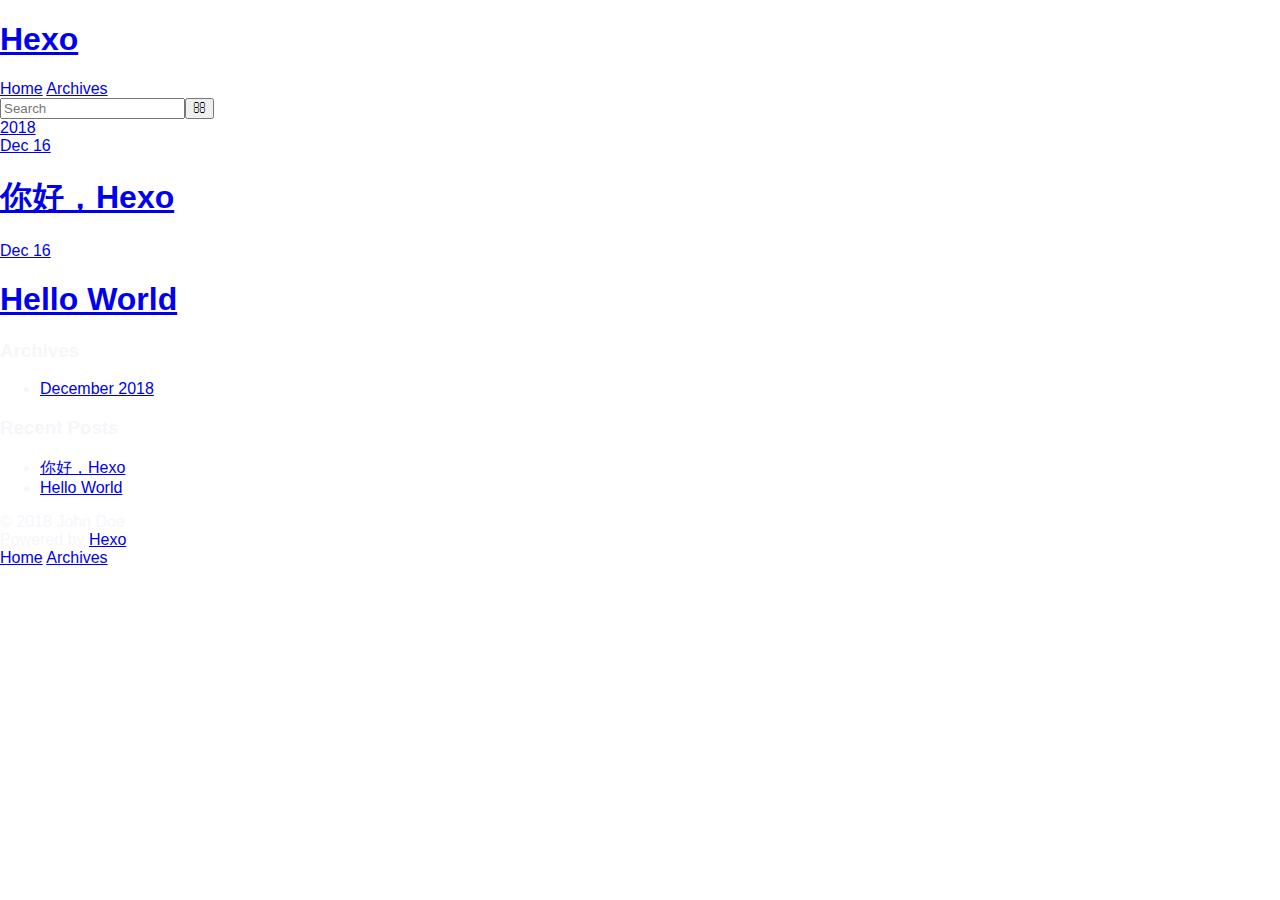
<file: archives/index.html>
<!DOCTYPE html>
<html>
<head><meta name="generator" content="Hexo 3.8.0">
  <meta charset="utf-8">
  

  
  <title>Archives | Hexo</title>
  <meta name="viewport" content="width=device-width, initial-scale=1, maximum-scale=1">
  <meta property="og:type" content="website">
<meta property="og:title" content="Hexo">
<meta property="og:url" content="http://yoursite.com/archives/index.html">
<meta property="og:site_name" content="Hexo">
<meta property="og:locale" content="default">
<meta name="twitter:card" content="summary">
<meta name="twitter:title" content="Hexo">
  
    <link rel="alternate" href="/atom.xml" title="Hexo" type="application/atom+xml">
  
  
    <link rel="icon" href="/favicon.png">
  
  
    <link href="//fonts.googleapis.com/css?family=Source+Code+Pro" rel="stylesheet" type="text/css">
  
  <link rel="stylesheet" href="/css/style.css">
</head>
</html>
<body>
  <div id="container">
    <div id="wrap">
      <header id="header">
  <div id="banner"></div>
  <div id="header-outer" class="outer">
    <div id="header-title" class="inner">
      <h1 id="logo-wrap">
        <a href="/" id="logo">Hexo</a>
      </h1>
      
    </div>
    <div id="header-inner" class="inner">
      <nav id="main-nav">
        <a id="main-nav-toggle" class="nav-icon"></a>
        
          <a class="main-nav-link" href="/">Home</a>
        
          <a class="main-nav-link" href="/archives">Archives</a>
        
      </nav>
      <nav id="sub-nav">
        
          <a id="nav-rss-link" class="nav-icon" href="/atom.xml" title="RSS Feed"></a>
        
        <a id="nav-search-btn" class="nav-icon" title="Search"></a>
      </nav>
      <div id="search-form-wrap">
        <form action="//google.com/search" method="get" accept-charset="UTF-8" class="search-form"><input type="search" name="q" class="search-form-input" placeholder="Search"><button type="submit" class="search-form-submit">&#xF002;</button><input type="hidden" name="sitesearch" value="http://yoursite.com"></form>
      </div>
    </div>
  </div>
</header>
      <div class="outer">
        <section id="main">
  
  
    
    
      
      
      <section class="archives-wrap">
        <div class="archive-year-wrap">
          <a href="/archives/2018" class="archive-year">2018</a>
        </div>
        <div class="archives">
    
    <article class="archive-article archive-type-post">
  <div class="archive-article-inner">
    <header class="archive-article-header">
      <a href="/2018/12/16/你好，Hexo/" class="archive-article-date">
  <time datetime="2018-12-16T05:48:13.000Z" itemprop="datePublished">Dec 16</time>
</a>
      
  
    <h1 itemprop="name">
      <a class="archive-article-title" href="/2018/12/16/你好，Hexo/">你好，Hexo</a>
    </h1>
  

    </header>
  </div>
</article>
  
    
    
    <article class="archive-article archive-type-post">
  <div class="archive-article-inner">
    <header class="archive-article-header">
      <a href="/2018/12/16/hello-world/" class="archive-article-date">
  <time datetime="2018-12-16T05:10:00.588Z" itemprop="datePublished">Dec 16</time>
</a>
      
  
    <h1 itemprop="name">
      <a class="archive-article-title" href="/2018/12/16/hello-world/">Hello World</a>
    </h1>
  

    </header>
  </div>
</article>
  
  
    </div></section>
  


</section>
        
          <aside id="sidebar">
  
    

  
    

  
    
  
    
  <div class="widget-wrap">
    <h3 class="widget-title">Archives</h3>
    <div class="widget">
      <ul class="archive-list"><li class="archive-list-item"><a class="archive-list-link" href="/archives/2018/12/">December 2018</a></li></ul>
    </div>
  </div>


  
    
  <div class="widget-wrap">
    <h3 class="widget-title">Recent Posts</h3>
    <div class="widget">
      <ul>
        
          <li>
            <a href="/2018/12/16/你好，Hexo/">你好，Hexo</a>
          </li>
        
          <li>
            <a href="/2018/12/16/hello-world/">Hello World</a>
          </li>
        
      </ul>
    </div>
  </div>

  
</aside>
        
      </div>
      <footer id="footer">
  
  <div class="outer">
    <div id="footer-info" class="inner">
      &copy; 2018 John Doe<br>
      Powered by <a href="http://hexo.io/" target="_blank">Hexo</a>
    </div>
  </div>
</footer>
    </div>
    <nav id="mobile-nav">
  
    <a href="/" class="mobile-nav-link">Home</a>
  
    <a href="/archives" class="mobile-nav-link">Archives</a>
  
</nav>
    

<script src="//ajax.googleapis.com/ajax/libs/jquery/2.0.3/jquery.min.js"></script>


  <link rel="stylesheet" href="/fancybox/jquery.fancybox.css">
  <script src="/fancybox/jquery.fancybox.pack.js"></script>


<script src="/js/script.js"></script>



  </div>
</body>
</html>
</file>
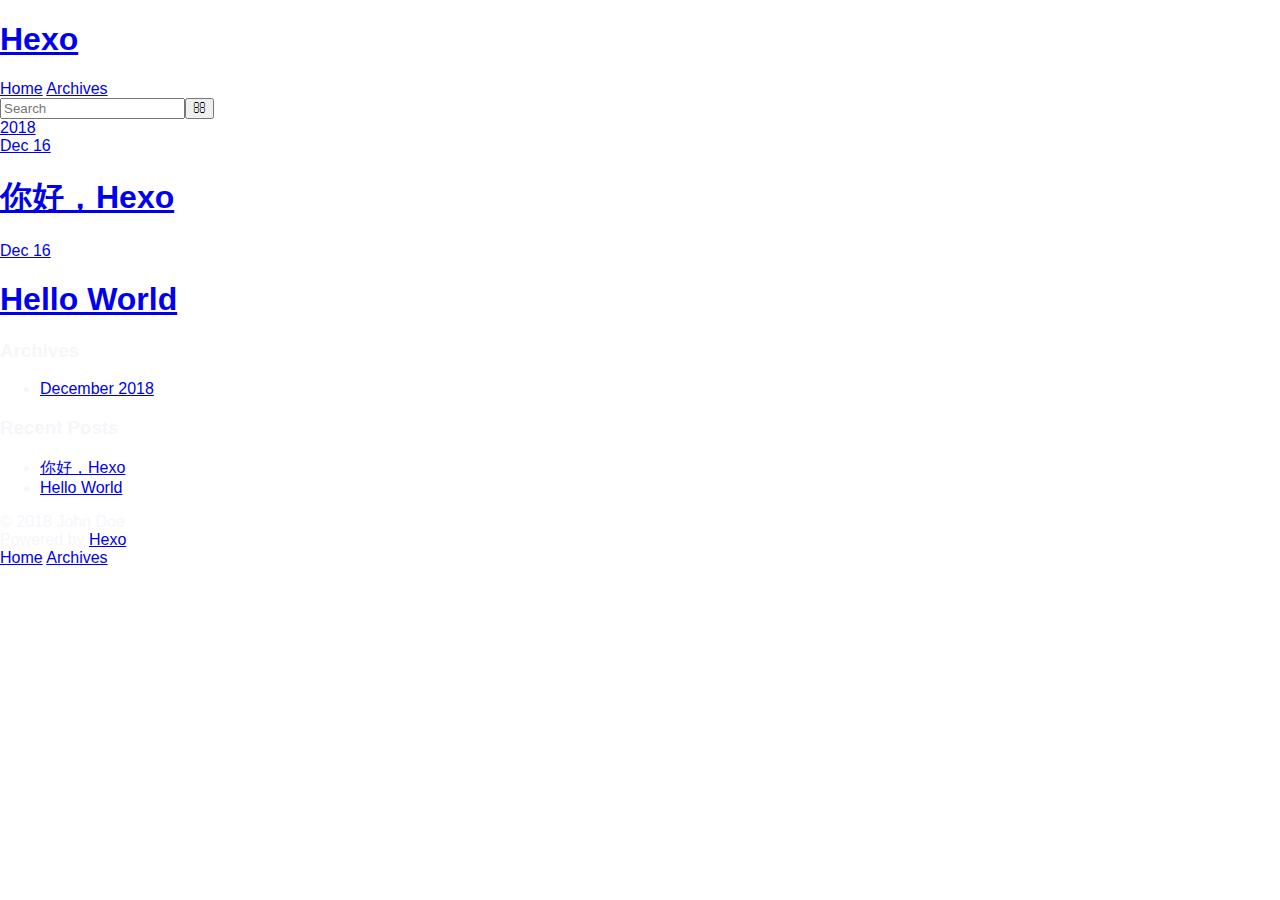
<file: archives/2018/index.html>
<!DOCTYPE html>
<html>
<head><meta name="generator" content="Hexo 3.8.0">
  <meta charset="utf-8">
  

  
  <title>Archives: 2018 | Hexo</title>
  <meta name="viewport" content="width=device-width, initial-scale=1, maximum-scale=1">
  <meta property="og:type" content="website">
<meta property="og:title" content="Hexo">
<meta property="og:url" content="http://yoursite.com/archives/2018/index.html">
<meta property="og:site_name" content="Hexo">
<meta property="og:locale" content="default">
<meta name="twitter:card" content="summary">
<meta name="twitter:title" content="Hexo">
  
    <link rel="alternate" href="/atom.xml" title="Hexo" type="application/atom+xml">
  
  
    <link rel="icon" href="/favicon.png">
  
  
    <link href="//fonts.googleapis.com/css?family=Source+Code+Pro" rel="stylesheet" type="text/css">
  
  <link rel="stylesheet" href="/css/style.css">
</head>
</html>
<body>
  <div id="container">
    <div id="wrap">
      <header id="header">
  <div id="banner"></div>
  <div id="header-outer" class="outer">
    <div id="header-title" class="inner">
      <h1 id="logo-wrap">
        <a href="/" id="logo">Hexo</a>
      </h1>
      
    </div>
    <div id="header-inner" class="inner">
      <nav id="main-nav">
        <a id="main-nav-toggle" class="nav-icon"></a>
        
          <a class="main-nav-link" href="/">Home</a>
        
          <a class="main-nav-link" href="/archives">Archives</a>
        
      </nav>
      <nav id="sub-nav">
        
          <a id="nav-rss-link" class="nav-icon" href="/atom.xml" title="RSS Feed"></a>
        
        <a id="nav-search-btn" class="nav-icon" title="Search"></a>
      </nav>
      <div id="search-form-wrap">
        <form action="//google.com/search" method="get" accept-charset="UTF-8" class="search-form"><input type="search" name="q" class="search-form-input" placeholder="Search"><button type="submit" class="search-form-submit">&#xF002;</button><input type="hidden" name="sitesearch" value="http://yoursite.com"></form>
      </div>
    </div>
  </div>
</header>
      <div class="outer">
        <section id="main">
  
  
    
    
      
      
      <section class="archives-wrap">
        <div class="archive-year-wrap">
          <a href="/archives/2018" class="archive-year">2018</a>
        </div>
        <div class="archives">
    
    <article class="archive-article archive-type-post">
  <div class="archive-article-inner">
    <header class="archive-article-header">
      <a href="/2018/12/16/你好，Hexo/" class="archive-article-date">
  <time datetime="2018-12-16T05:48:13.000Z" itemprop="datePublished">Dec 16</time>
</a>
      
  
    <h1 itemprop="name">
      <a class="archive-article-title" href="/2018/12/16/你好，Hexo/">你好，Hexo</a>
    </h1>
  

    </header>
  </div>
</article>
  
    
    
    <article class="archive-article archive-type-post">
  <div class="archive-article-inner">
    <header class="archive-article-header">
      <a href="/2018/12/16/hello-world/" class="archive-article-date">
  <time datetime="2018-12-16T05:10:00.588Z" itemprop="datePublished">Dec 16</time>
</a>
      
  
    <h1 itemprop="name">
      <a class="archive-article-title" href="/2018/12/16/hello-world/">Hello World</a>
    </h1>
  

    </header>
  </div>
</article>
  
  
    </div></section>
  


</section>
        
          <aside id="sidebar">
  
    

  
    

  
    
  
    
  <div class="widget-wrap">
    <h3 class="widget-title">Archives</h3>
    <div class="widget">
      <ul class="archive-list"><li class="archive-list-item"><a class="archive-list-link" href="/archives/2018/12/">December 2018</a></li></ul>
    </div>
  </div>


  
    
  <div class="widget-wrap">
    <h3 class="widget-title">Recent Posts</h3>
    <div class="widget">
      <ul>
        
          <li>
            <a href="/2018/12/16/你好，Hexo/">你好，Hexo</a>
          </li>
        
          <li>
            <a href="/2018/12/16/hello-world/">Hello World</a>
          </li>
        
      </ul>
    </div>
  </div>

  
</aside>
        
      </div>
      <footer id="footer">
  
  <div class="outer">
    <div id="footer-info" class="inner">
      &copy; 2018 John Doe<br>
      Powered by <a href="http://hexo.io/" target="_blank">Hexo</a>
    </div>
  </div>
</footer>
    </div>
    <nav id="mobile-nav">
  
    <a href="/" class="mobile-nav-link">Home</a>
  
    <a href="/archives" class="mobile-nav-link">Archives</a>
  
</nav>
    

<script src="//ajax.googleapis.com/ajax/libs/jquery/2.0.3/jquery.min.js"></script>


  <link rel="stylesheet" href="/fancybox/jquery.fancybox.css">
  <script src="/fancybox/jquery.fancybox.pack.js"></script>


<script src="/js/script.js"></script>



  </div>
</body>
</html>
</file>
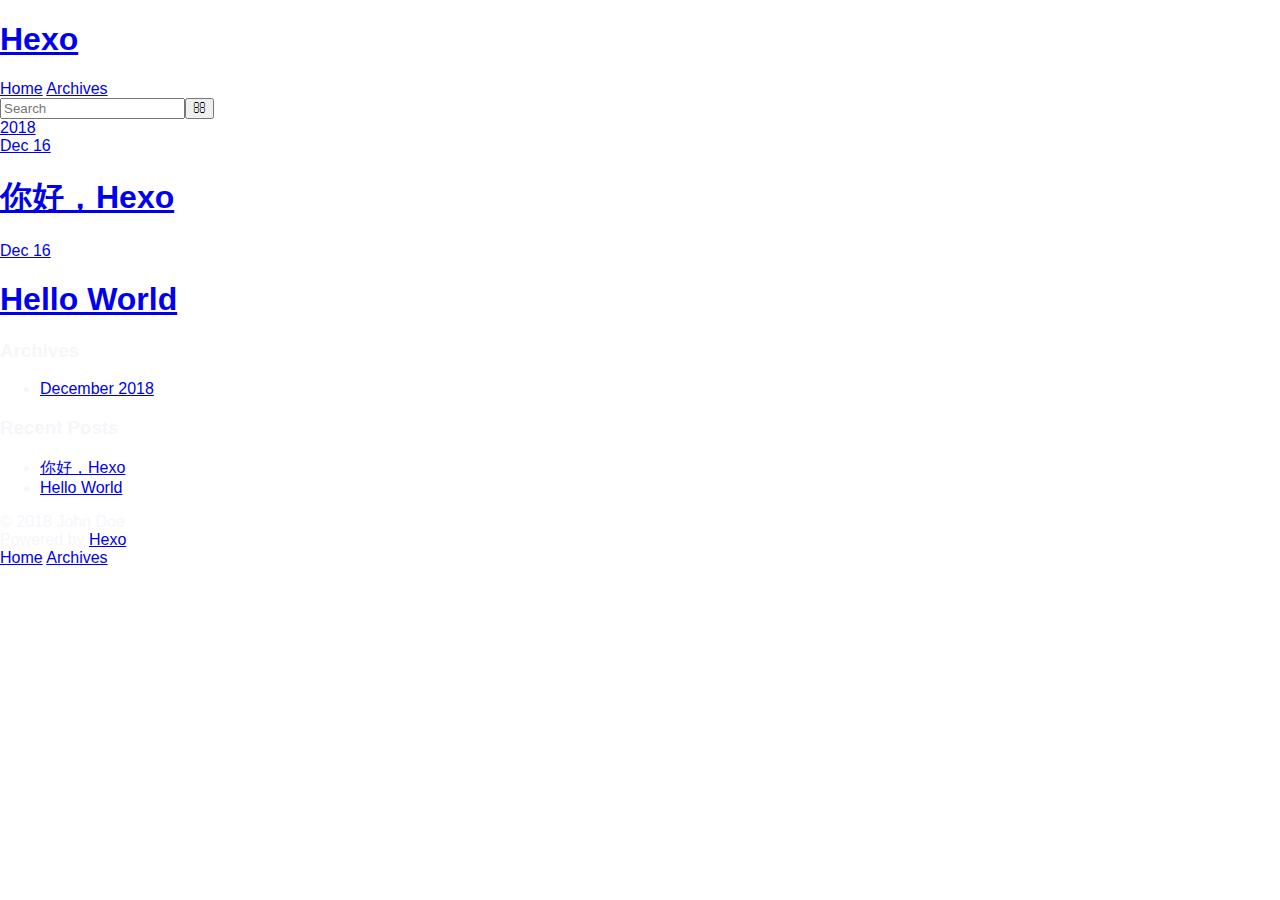
<file: archives/2018/12/index.html>
<!DOCTYPE html>
<html>
<head><meta name="generator" content="Hexo 3.8.0">
  <meta charset="utf-8">
  

  
  <title>Archives: 2018/12 | Hexo</title>
  <meta name="viewport" content="width=device-width, initial-scale=1, maximum-scale=1">
  <meta property="og:type" content="website">
<meta property="og:title" content="Hexo">
<meta property="og:url" content="http://yoursite.com/archives/2018/12/index.html">
<meta property="og:site_name" content="Hexo">
<meta property="og:locale" content="default">
<meta name="twitter:card" content="summary">
<meta name="twitter:title" content="Hexo">
  
    <link rel="alternate" href="/atom.xml" title="Hexo" type="application/atom+xml">
  
  
    <link rel="icon" href="/favicon.png">
  
  
    <link href="//fonts.googleapis.com/css?family=Source+Code+Pro" rel="stylesheet" type="text/css">
  
  <link rel="stylesheet" href="/css/style.css">
</head>
</html>
<body>
  <div id="container">
    <div id="wrap">
      <header id="header">
  <div id="banner"></div>
  <div id="header-outer" class="outer">
    <div id="header-title" class="inner">
      <h1 id="logo-wrap">
        <a href="/" id="logo">Hexo</a>
      </h1>
      
    </div>
    <div id="header-inner" class="inner">
      <nav id="main-nav">
        <a id="main-nav-toggle" class="nav-icon"></a>
        
          <a class="main-nav-link" href="/">Home</a>
        
          <a class="main-nav-link" href="/archives">Archives</a>
        
      </nav>
      <nav id="sub-nav">
        
          <a id="nav-rss-link" class="nav-icon" href="/atom.xml" title="RSS Feed"></a>
        
        <a id="nav-search-btn" class="nav-icon" title="Search"></a>
      </nav>
      <div id="search-form-wrap">
        <form action="//google.com/search" method="get" accept-charset="UTF-8" class="search-form"><input type="search" name="q" class="search-form-input" placeholder="Search"><button type="submit" class="search-form-submit">&#xF002;</button><input type="hidden" name="sitesearch" value="http://yoursite.com"></form>
      </div>
    </div>
  </div>
</header>
      <div class="outer">
        <section id="main">
  
  
    
    
      
      
      <section class="archives-wrap">
        <div class="archive-year-wrap">
          <a href="/archives/2018" class="archive-year">2018</a>
        </div>
        <div class="archives">
    
    <article class="archive-article archive-type-post">
  <div class="archive-article-inner">
    <header class="archive-article-header">
      <a href="/2018/12/16/你好，Hexo/" class="archive-article-date">
  <time datetime="2018-12-16T05:48:13.000Z" itemprop="datePublished">Dec 16</time>
</a>
      
  
    <h1 itemprop="name">
      <a class="archive-article-title" href="/2018/12/16/你好，Hexo/">你好，Hexo</a>
    </h1>
  

    </header>
  </div>
</article>
  
    
    
    <article class="archive-article archive-type-post">
  <div class="archive-article-inner">
    <header class="archive-article-header">
      <a href="/2018/12/16/hello-world/" class="archive-article-date">
  <time datetime="2018-12-16T05:10:00.588Z" itemprop="datePublished">Dec 16</time>
</a>
      
  
    <h1 itemprop="name">
      <a class="archive-article-title" href="/2018/12/16/hello-world/">Hello World</a>
    </h1>
  

    </header>
  </div>
</article>
  
  
    </div></section>
  


</section>
        
          <aside id="sidebar">
  
    

  
    

  
    
  
    
  <div class="widget-wrap">
    <h3 class="widget-title">Archives</h3>
    <div class="widget">
      <ul class="archive-list"><li class="archive-list-item"><a class="archive-list-link" href="/archives/2018/12/">December 2018</a></li></ul>
    </div>
  </div>


  
    
  <div class="widget-wrap">
    <h3 class="widget-title">Recent Posts</h3>
    <div class="widget">
      <ul>
        
          <li>
            <a href="/2018/12/16/你好，Hexo/">你好，Hexo</a>
          </li>
        
          <li>
            <a href="/2018/12/16/hello-world/">Hello World</a>
          </li>
        
      </ul>
    </div>
  </div>

  
</aside>
        
      </div>
      <footer id="footer">
  
  <div class="outer">
    <div id="footer-info" class="inner">
      &copy; 2018 John Doe<br>
      Powered by <a href="http://hexo.io/" target="_blank">Hexo</a>
    </div>
  </div>
</footer>
    </div>
    <nav id="mobile-nav">
  
    <a href="/" class="mobile-nav-link">Home</a>
  
    <a href="/archives" class="mobile-nav-link">Archives</a>
  
</nav>
    

<script src="//ajax.googleapis.com/ajax/libs/jquery/2.0.3/jquery.min.js"></script>


  <link rel="stylesheet" href="/fancybox/jquery.fancybox.css">
  <script src="/fancybox/jquery.fancybox.pack.js"></script>


<script src="/js/script.js"></script>



  </div>
</body>
</html>
</file>
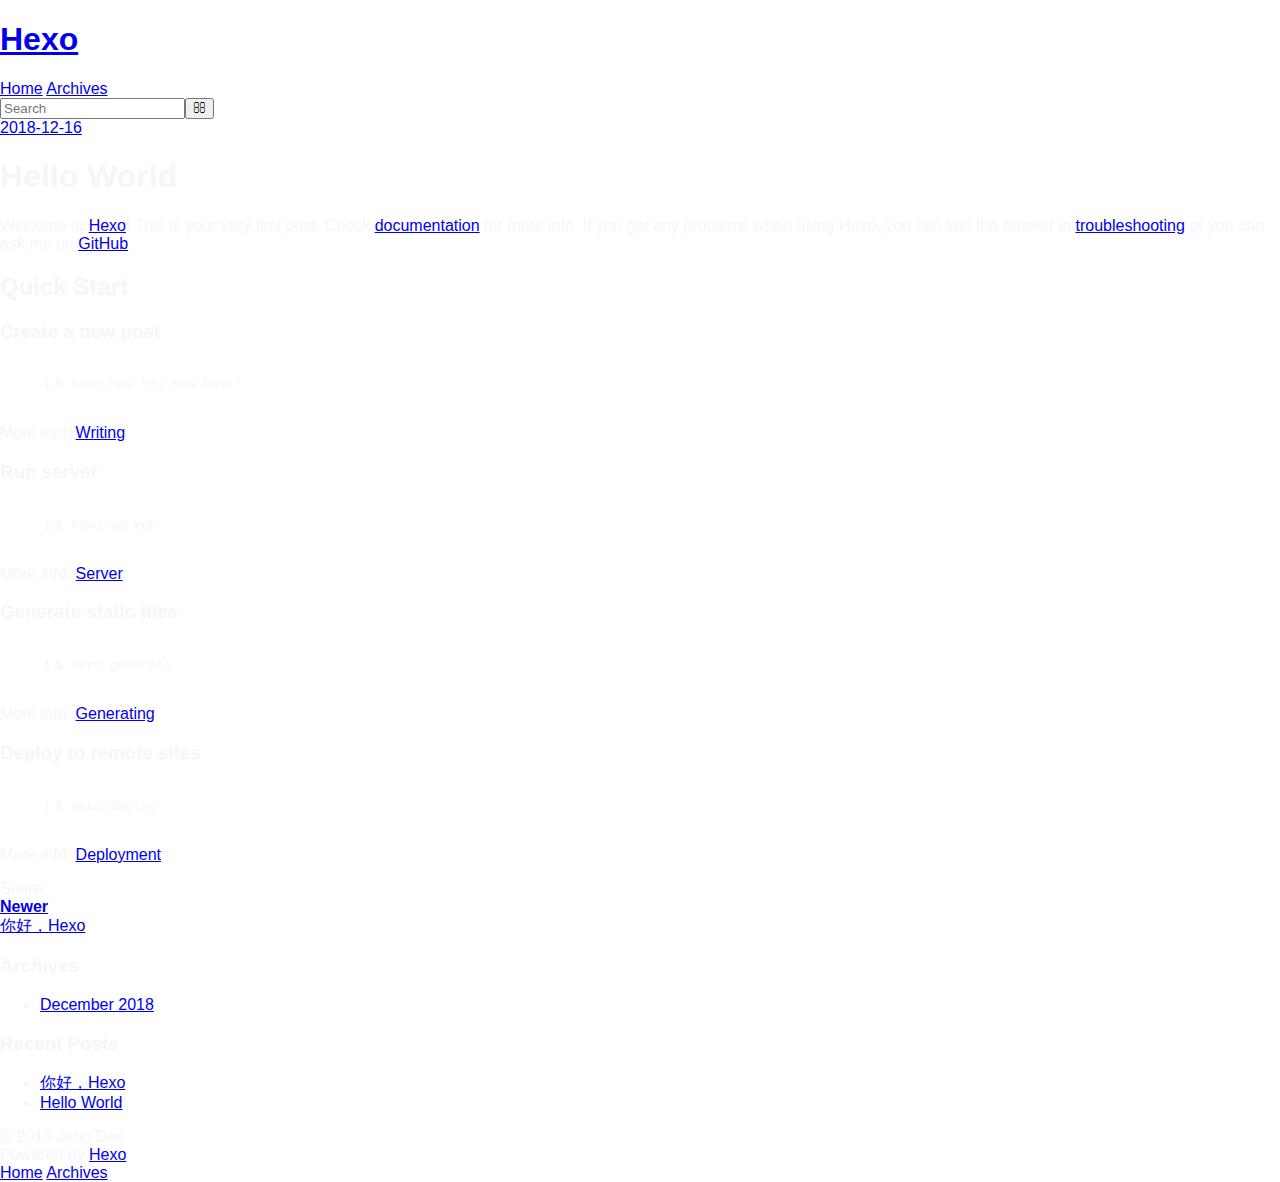
<file: 2018/12/16/hello-world/index.html>
<!DOCTYPE html>
<html>
<head><meta name="generator" content="Hexo 3.8.0">
  <meta charset="utf-8">
  

  
  <title>Hello World | Hexo</title>
  <meta name="viewport" content="width=device-width, initial-scale=1, maximum-scale=1">
  <meta name="description" content="Welcome to Hexo! This is your very first post. Check documentation for more info. If you get any problems when using Hexo, you can find the answer in troubleshooting or you can ask me on GitHub. Quick">
<meta property="og:type" content="article">
<meta property="og:title" content="Hello World">
<meta property="og:url" content="http://yoursite.com/2018/12/16/hello-world/index.html">
<meta property="og:site_name" content="Hexo">
<meta property="og:description" content="Welcome to Hexo! This is your very first post. Check documentation for more info. If you get any problems when using Hexo, you can find the answer in troubleshooting or you can ask me on GitHub. Quick">
<meta property="og:locale" content="default">
<meta property="og:updated_time" content="2018-12-16T05:10:00.589Z">
<meta name="twitter:card" content="summary">
<meta name="twitter:title" content="Hello World">
<meta name="twitter:description" content="Welcome to Hexo! This is your very first post. Check documentation for more info. If you get any problems when using Hexo, you can find the answer in troubleshooting or you can ask me on GitHub. Quick">
  
    <link rel="alternate" href="/atom.xml" title="Hexo" type="application/atom+xml">
  
  
    <link rel="icon" href="/favicon.png">
  
  
    <link href="//fonts.googleapis.com/css?family=Source+Code+Pro" rel="stylesheet" type="text/css">
  
  <link rel="stylesheet" href="/css/style.css">
</head>
</html>
<body>
  <div id="container">
    <div id="wrap">
      <header id="header">
  <div id="banner"></div>
  <div id="header-outer" class="outer">
    <div id="header-title" class="inner">
      <h1 id="logo-wrap">
        <a href="/" id="logo">Hexo</a>
      </h1>
      
    </div>
    <div id="header-inner" class="inner">
      <nav id="main-nav">
        <a id="main-nav-toggle" class="nav-icon"></a>
        
          <a class="main-nav-link" href="/">Home</a>
        
          <a class="main-nav-link" href="/archives">Archives</a>
        
      </nav>
      <nav id="sub-nav">
        
          <a id="nav-rss-link" class="nav-icon" href="/atom.xml" title="RSS Feed"></a>
        
        <a id="nav-search-btn" class="nav-icon" title="Search"></a>
      </nav>
      <div id="search-form-wrap">
        <form action="//google.com/search" method="get" accept-charset="UTF-8" class="search-form"><input type="search" name="q" class="search-form-input" placeholder="Search"><button type="submit" class="search-form-submit">&#xF002;</button><input type="hidden" name="sitesearch" value="http://yoursite.com"></form>
      </div>
    </div>
  </div>
</header>
      <div class="outer">
        <section id="main"><article id="post-hello-world" class="article article-type-post" itemscope="" itemprop="blogPost">
  <div class="article-meta">
    <a href="/2018/12/16/hello-world/" class="article-date">
  <time datetime="2018-12-16T05:10:00.588Z" itemprop="datePublished">2018-12-16</time>
</a>
    
  </div>
  <div class="article-inner">
    
    
      <header class="article-header">
        
  
    <h1 class="article-title" itemprop="name">
      Hello World
    </h1>
  

      </header>
    
    <div class="article-entry" itemprop="articleBody">
      
        <p>Welcome to <a href="https://hexo.io/" target="_blank" rel="noopener">Hexo</a>! This is your very first post. Check <a href="https://hexo.io/docs/" target="_blank" rel="noopener">documentation</a> for more info. If you get any problems when using Hexo, you can find the answer in <a href="https://hexo.io/docs/troubleshooting.html" target="_blank" rel="noopener">troubleshooting</a> or you can ask me on <a href="https://github.com/hexojs/hexo/issues" target="_blank" rel="noopener">GitHub</a>.</p>
<h2 id="Quick-Start"><a href="#Quick-Start" class="headerlink" title="Quick Start"></a>Quick Start</h2><h3 id="Create-a-new-post"><a href="#Create-a-new-post" class="headerlink" title="Create a new post"></a>Create a new post</h3><figure class="highlight bash"><table><tr><td class="gutter"><pre><span class="line">1</span><br></pre></td><td class="code"><pre><span class="line">$ hexo new <span class="string">"My New Post"</span></span><br></pre></td></tr></table></figure>
<p>More info: <a href="https://hexo.io/docs/writing.html" target="_blank" rel="noopener">Writing</a></p>
<h3 id="Run-server"><a href="#Run-server" class="headerlink" title="Run server"></a>Run server</h3><figure class="highlight bash"><table><tr><td class="gutter"><pre><span class="line">1</span><br></pre></td><td class="code"><pre><span class="line">$ hexo server</span><br></pre></td></tr></table></figure>
<p>More info: <a href="https://hexo.io/docs/server.html" target="_blank" rel="noopener">Server</a></p>
<h3 id="Generate-static-files"><a href="#Generate-static-files" class="headerlink" title="Generate static files"></a>Generate static files</h3><figure class="highlight bash"><table><tr><td class="gutter"><pre><span class="line">1</span><br></pre></td><td class="code"><pre><span class="line">$ hexo generate</span><br></pre></td></tr></table></figure>
<p>More info: <a href="https://hexo.io/docs/generating.html" target="_blank" rel="noopener">Generating</a></p>
<h3 id="Deploy-to-remote-sites"><a href="#Deploy-to-remote-sites" class="headerlink" title="Deploy to remote sites"></a>Deploy to remote sites</h3><figure class="highlight bash"><table><tr><td class="gutter"><pre><span class="line">1</span><br></pre></td><td class="code"><pre><span class="line">$ hexo deploy</span><br></pre></td></tr></table></figure>
<p>More info: <a href="https://hexo.io/docs/deployment.html" target="_blank" rel="noopener">Deployment</a></p>

      
    </div>
    <footer class="article-footer">
      <a data-url="http://yoursite.com/2018/12/16/hello-world/" data-id="cjpqhjgwq0000jcufco2ib2xa" class="article-share-link">Share</a>
      
      
    </footer>
  </div>
  
    
<nav id="article-nav">
  
    <a href="/2018/12/16/你好，Hexo/" id="article-nav-newer" class="article-nav-link-wrap">
      <strong class="article-nav-caption">Newer</strong>
      <div class="article-nav-title">
        
          你好，Hexo
        
      </div>
    </a>
  
  
</nav>

  
</article>

</section>
        
          <aside id="sidebar">
  
    

  
    

  
    
  
    
  <div class="widget-wrap">
    <h3 class="widget-title">Archives</h3>
    <div class="widget">
      <ul class="archive-list"><li class="archive-list-item"><a class="archive-list-link" href="/archives/2018/12/">December 2018</a></li></ul>
    </div>
  </div>


  
    
  <div class="widget-wrap">
    <h3 class="widget-title">Recent Posts</h3>
    <div class="widget">
      <ul>
        
          <li>
            <a href="/2018/12/16/你好，Hexo/">你好，Hexo</a>
          </li>
        
          <li>
            <a href="/2018/12/16/hello-world/">Hello World</a>
          </li>
        
      </ul>
    </div>
  </div>

  
</aside>
        
      </div>
      <footer id="footer">
  
  <div class="outer">
    <div id="footer-info" class="inner">
      &copy; 2018 John Doe<br>
      Powered by <a href="http://hexo.io/" target="_blank">Hexo</a>
    </div>
  </div>
</footer>
    </div>
    <nav id="mobile-nav">
  
    <a href="/" class="mobile-nav-link">Home</a>
  
    <a href="/archives" class="mobile-nav-link">Archives</a>
  
</nav>
    

<script src="//ajax.googleapis.com/ajax/libs/jquery/2.0.3/jquery.min.js"></script>


  <link rel="stylesheet" href="/fancybox/jquery.fancybox.css">
  <script src="/fancybox/jquery.fancybox.pack.js"></script>


<script src="/js/script.js"></script>



  </div>
</body>
</html>
</file>
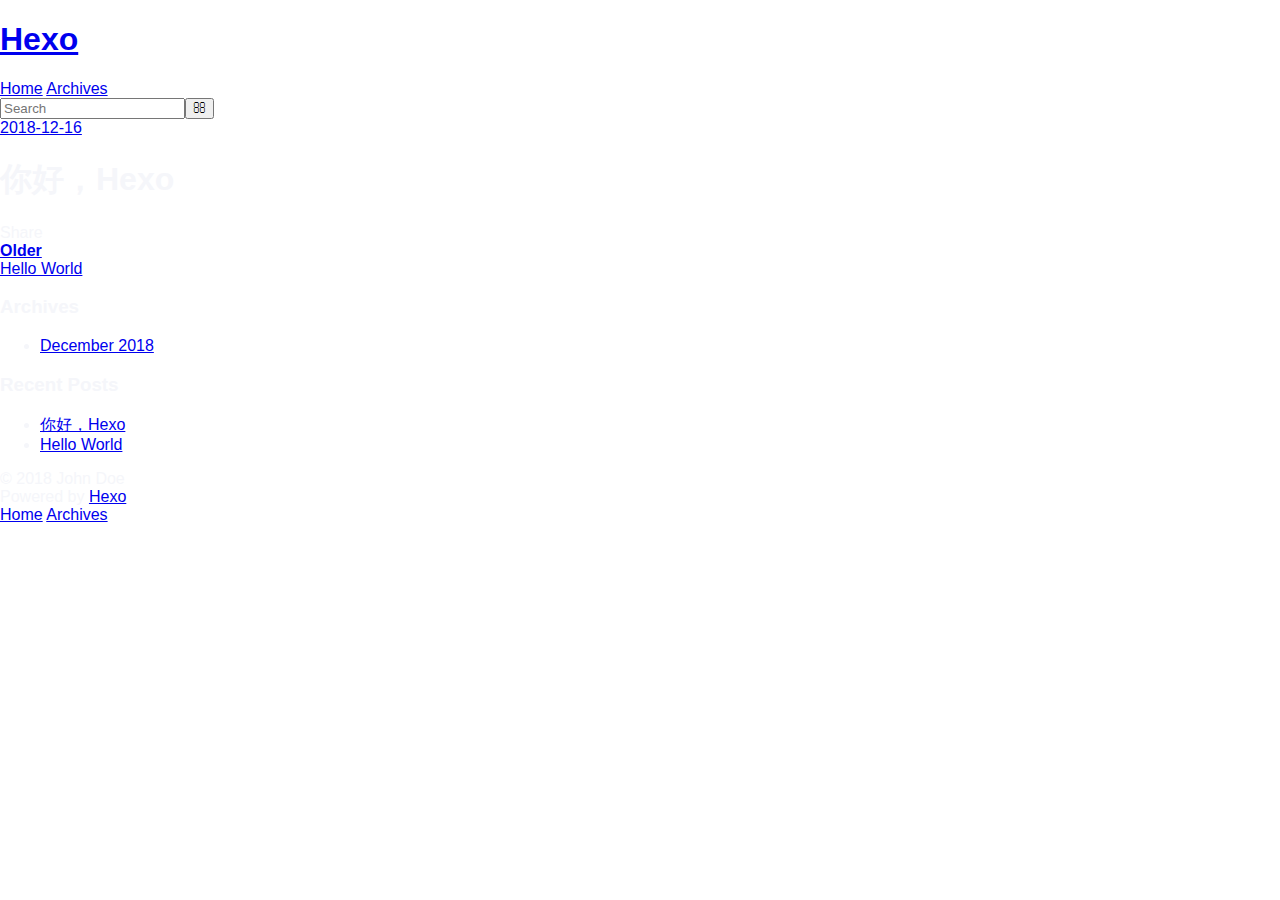
<file: 2018/12/16/你好，Hexo/index.html>
<!DOCTYPE html>
<html>
<head><meta name="generator" content="Hexo 3.8.0">
  <meta charset="utf-8">
  

  
  <title>你好，Hexo | Hexo</title>
  <meta name="viewport" content="width=device-width, initial-scale=1, maximum-scale=1">
  <meta property="og:type" content="article">
<meta property="og:title" content="你好，Hexo">
<meta property="og:url" content="http://yoursite.com/2018/12/16/你好，Hexo/index.html">
<meta property="og:site_name" content="Hexo">
<meta property="og:locale" content="default">
<meta property="og:updated_time" content="2018-12-16T06:02:04.949Z">
<meta name="twitter:card" content="summary">
<meta name="twitter:title" content="你好，Hexo">
  
    <link rel="alternate" href="/atom.xml" title="Hexo" type="application/atom+xml">
  
  
    <link rel="icon" href="/favicon.png">
  
  
    <link href="//fonts.googleapis.com/css?family=Source+Code+Pro" rel="stylesheet" type="text/css">
  
  <link rel="stylesheet" href="/css/style.css">
</head>
</html>
<body>
  <div id="container">
    <div id="wrap">
      <header id="header">
  <div id="banner"></div>
  <div id="header-outer" class="outer">
    <div id="header-title" class="inner">
      <h1 id="logo-wrap">
        <a href="/" id="logo">Hexo</a>
      </h1>
      
    </div>
    <div id="header-inner" class="inner">
      <nav id="main-nav">
        <a id="main-nav-toggle" class="nav-icon"></a>
        
          <a class="main-nav-link" href="/">Home</a>
        
          <a class="main-nav-link" href="/archives">Archives</a>
        
      </nav>
      <nav id="sub-nav">
        
          <a id="nav-rss-link" class="nav-icon" href="/atom.xml" title="RSS Feed"></a>
        
        <a id="nav-search-btn" class="nav-icon" title="Search"></a>
      </nav>
      <div id="search-form-wrap">
        <form action="//google.com/search" method="get" accept-charset="UTF-8" class="search-form"><input type="search" name="q" class="search-form-input" placeholder="Search"><button type="submit" class="search-form-submit">&#xF002;</button><input type="hidden" name="sitesearch" value="http://yoursite.com"></form>
      </div>
    </div>
  </div>
</header>
      <div class="outer">
        <section id="main"><article id="post-你好，Hexo" class="article article-type-post" itemscope="" itemprop="blogPost">
  <div class="article-meta">
    <a href="/2018/12/16/你好，Hexo/" class="article-date">
  <time datetime="2018-12-16T05:48:13.000Z" itemprop="datePublished">2018-12-16</time>
</a>
    
  </div>
  <div class="article-inner">
    
    
      <header class="article-header">
        
  
    <h1 class="article-title" itemprop="name">
      你好，Hexo
    </h1>
  

      </header>
    
    <div class="article-entry" itemprop="articleBody">
      
        
      
    </div>
    <footer class="article-footer">
      <a data-url="http://yoursite.com/2018/12/16/你好，Hexo/" data-id="cjpqhjgwy0001jcufavu48l6i" class="article-share-link">Share</a>
      
      
    </footer>
  </div>
  
    
<nav id="article-nav">
  
  
    <a href="/2018/12/16/hello-world/" id="article-nav-older" class="article-nav-link-wrap">
      <strong class="article-nav-caption">Older</strong>
      <div class="article-nav-title">Hello World</div>
    </a>
  
</nav>

  
</article>

</section>
        
          <aside id="sidebar">
  
    

  
    

  
    
  
    
  <div class="widget-wrap">
    <h3 class="widget-title">Archives</h3>
    <div class="widget">
      <ul class="archive-list"><li class="archive-list-item"><a class="archive-list-link" href="/archives/2018/12/">December 2018</a></li></ul>
    </div>
  </div>


  
    
  <div class="widget-wrap">
    <h3 class="widget-title">Recent Posts</h3>
    <div class="widget">
      <ul>
        
          <li>
            <a href="/2018/12/16/你好，Hexo/">你好，Hexo</a>
          </li>
        
          <li>
            <a href="/2018/12/16/hello-world/">Hello World</a>
          </li>
        
      </ul>
    </div>
  </div>

  
</aside>
        
      </div>
      <footer id="footer">
  
  <div class="outer">
    <div id="footer-info" class="inner">
      &copy; 2018 John Doe<br>
      Powered by <a href="http://hexo.io/" target="_blank">Hexo</a>
    </div>
  </div>
</footer>
    </div>
    <nav id="mobile-nav">
  
    <a href="/" class="mobile-nav-link">Home</a>
  
    <a href="/archives" class="mobile-nav-link">Archives</a>
  
</nav>
    

<script src="//ajax.googleapis.com/ajax/libs/jquery/2.0.3/jquery.min.js"></script>


  <link rel="stylesheet" href="/fancybox/jquery.fancybox.css">
  <script src="/fancybox/jquery.fancybox.pack.js"></script>


<script src="/js/script.js"></script>



  </div>
</body>
</html>
</file>
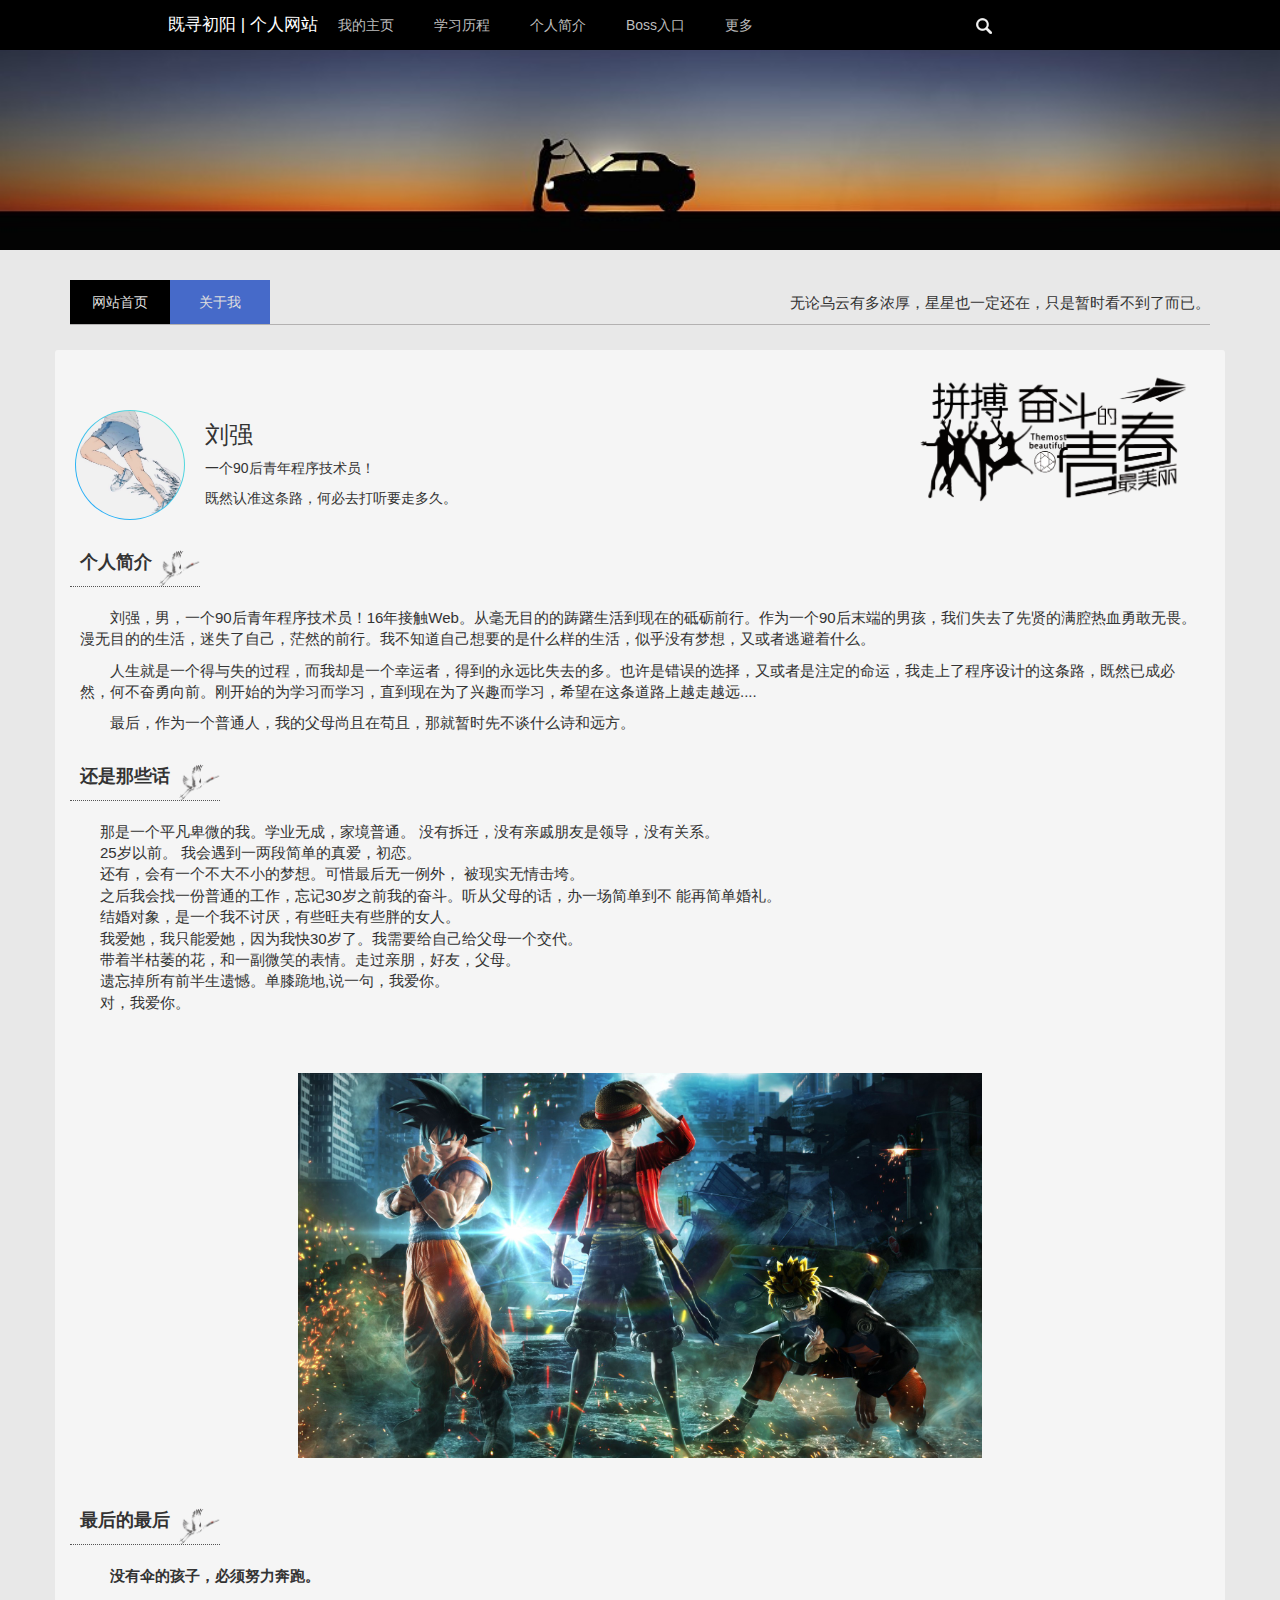
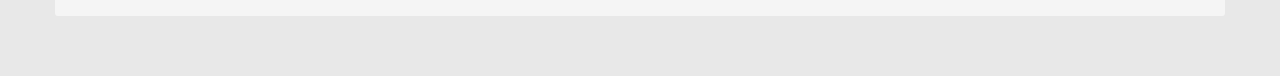
<file: aboutme.html>
<!doctype html>
<html>
<head>
<meta charset="utf-8">
<title>既寻初阳|个人简介</title>
<link rel="stylesheet" href="lib/css/bootstrap.css">
<link rel="stylesheet" href="css/base.css">
<link rel="stylesheet" href="css/aboutme.css">
<script src="js/jquery.min.js"></script>
<script src="lib/js/bootstrap.js"></script>
<script src="js/base.js"></script>
<script src="js/scrollReveal.js"></script>
</head>
<body>
	
	<!--  头部导航栏  -->
	<div class="menu1">
		<nav class="nav1" id="topnav">
			<li>既寻初阳 | 个人网站</li>
			<li><a href="index.html">我的主页</a></li>
			<li><a href="mytimer.html">学习历程</a></li>
			<li><a href="aboutme.html">个人简介</a></li>
			<li><a href="myResume.html">Boss入口</a></li>
			<li><a href="">更多</a>
				<ul class="sub_nav">
					<li><a href="">关于本站</a></li>
					<li><a href="https://www.cnblogs.com/tcxq" target="_blank">我的博客</a></li>
					<li><a href="myResume.html">找实习ing</a></li>
					<li><a href="404.html">站长入口</a></li>
				</ul>
				</li>
			<div id="search" class="search">
			<form action="" id="form">
				<input type="text" class="input" placeholder="请输入内容..." name="searchtxt" id="searchtxt">
				<span class="search_ico" title="点我搜索"></span>
				</form>
			</div>
			<span class="more1" id="min_button"><img src="images/gengduo.png" alt=""></span>
		</nav>
		<ul class="min_menu" id="min_menu">
		<li><a href="index.html">我的主页</a></li>
		<li><a href="mytimer.html">学习历程</a></li>
		<li><a href="aboutme.html">个人简介</a></li>
		<li><a href="https://www.cnblogs.com/tcxq" target="_blank">我的博客</a></li>
		<li><a href="myResume.php">招聘者入口</a></li>
		<li><a href="admin.php">站长入口</a></li>
		</ul>
	</div>
	
	<div style="background: url(images/title3.jpg) 50% bottom no-repeat;background-size: cover;height: 200px;"></div>
	
	<!--  网站 标签  地址  -->
	<div class="container">
	<div class="body_title"><a href="index.html">网站首页</a><a href="">关于我</a>
		<p>无论乌云有多浓厚，星星也一定还在，只是暂时看不到了而已。</p></div>
	</div>
	
	<!--  主要介绍区域  -->
	
	<!--  简介  -->
	<div class="container introduction">
	<div class="top_div">
	<div class="top_pic"><a href=""><img src="images/tou_pic.png" alt="" class="img-circle"></a></div>
	<div class="top_p"><h3>刘强</h3><p>一个90后青年程序技术员！</p><p>既然认准这条路，何必去打听要走多久。</p></div>
	</div>
		
	<div class="introduction_title"><p>个人简介</p></div>
	<div class="detailed">
		<p>刘强，男，一个90后青年程序技术员！16年接触Web。从毫无目的的踌躇生活到现在的砥砺前行。作为一个90后末端的男孩，我们失去了先贤的满腔热血勇敢无畏。漫无目的的生活，迷失了自己，茫然的前行。我不知道自己想要的是什么样的生活，似乎没有梦想，又或者逃避着什么。</p>
		<p>人生就是一个得与失的过程，而我却是一个幸运者，得到的永远比失去的多。也许是错误的选择，又或者是注定的命运，我走上了程序设计的这条路，既然已成必然，何不奋勇向前。刚开始的为学习而学习，直到现在为了兴趣而学习，希望在这条道路上越走越远....</p>
		<p>最后，作为一个普通人，我的父母尚且在苟且，那就暂时先不谈什么诗和远方。</p>
		</div>
	<div class="introduction_title add1"><p>还是那些话</p></div>
		<div class="detailed"><p class="add2">那是一个平凡卑微的我。学业无成，家境普通。 没有拆迁，没有亲戚朋友是领导，没有关系。<br>25岁以前。 我会遇到一两段简单的真爱，初恋。<br>还有，会有一个不大不小的梦想。可惜最后无一例外， 被现实无情击垮。<br> 之后我会找一份普通的工作，忘记30岁之前我的奋斗。听从父母的话，办一场简单到不 能再简单婚礼。<br>结婚对象，是一个我不讨厌，有些旺夫有些胖的女人。<br>我爱她，我只能爱她，因为我快30岁了。我需要给自己给父母一个交代。<br>带着半枯萎的花，和一副微笑的表情。走过亲朋，好友，父母。 <br>遗忘掉所有前半生遗憾。单膝跪地,说一句，我爱你。<br>对，我爱你。</p>
		</div>
		<div class="my_pic"><a href="images/image1.jpg" target="_blank"><img src="images/image1.jpg" alt=""></a></div>
		
	<div class="introduction_title add1"><p>最后的最后</p></div>
	<div class="detailed">
		<p class="add3">没有伞的孩子，必须努力奔跑。</p>
		</div>
		
	</div>
	<br><br><br>
</body>
</html>
</file>
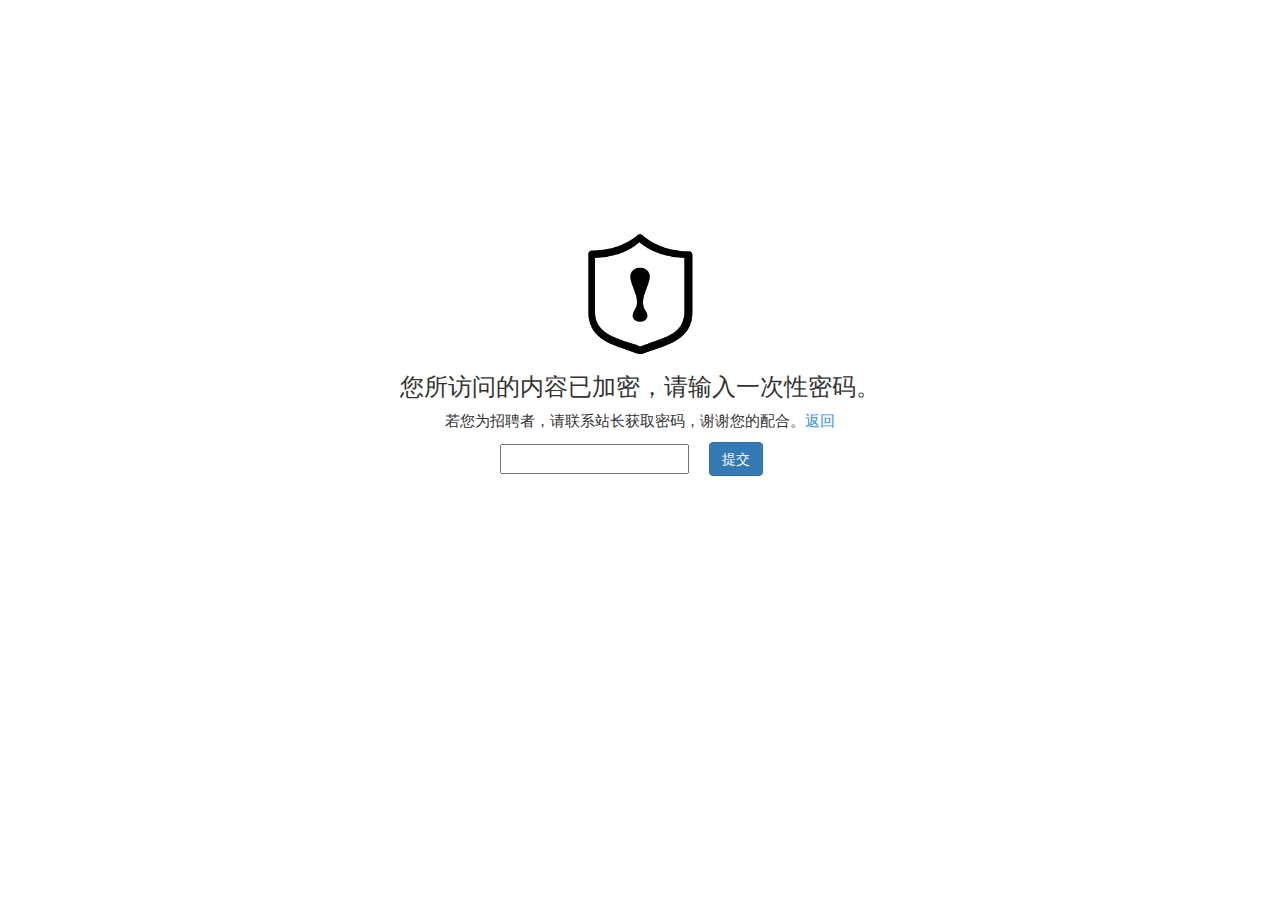
<file: myResume.html>
<!doctype html>
<html>

<head>
	<meta charset="utf-8">
	<title>既寻初阳|我的微简历</title>
	<link rel="stylesheet" href="lib/css/bootstrap.css">
<link rel="stylesheet" href="css/base.css">
<link rel="stylesheet" href="css/myresume.css">
<script src="js/jquery.min.js"></script>
<script src="lib/js/bootstrap.js"></script>
<script src="js/base.js"></script>
</head>

<body id="body">
	<div class="container input_div">
		<div class="my_input">
			<img src="images/suo.png" alt="" class="center-block">
			<h3 class="cebter_p">您所访问的内容已加密，请输入一次性密码。</h3>
			<p  class="cebter_p">若您为招聘者，请联系站长获取密码，谢谢您的配合。<a href="javascript:history.go(-1);">返回</a></p>
		<div class="myform">
			<form action="" method="post" id="form1">
			<input type="password" name="txpassword" class="input_1">
			<button type="button" name="sub" value="sub1" class="btn btn-primary" href="404.html" onclick="notfound()">提交</button>
			</form>
			<p class="error" id="errorp">密码错误！</p>
		</div>
		</div>
	</div>
</body>

<script>
	function back()
		{
			window.back();
		}
		function notfound()
		{
			window.location.href="404.html";
		}
</script>
</html>
</file>
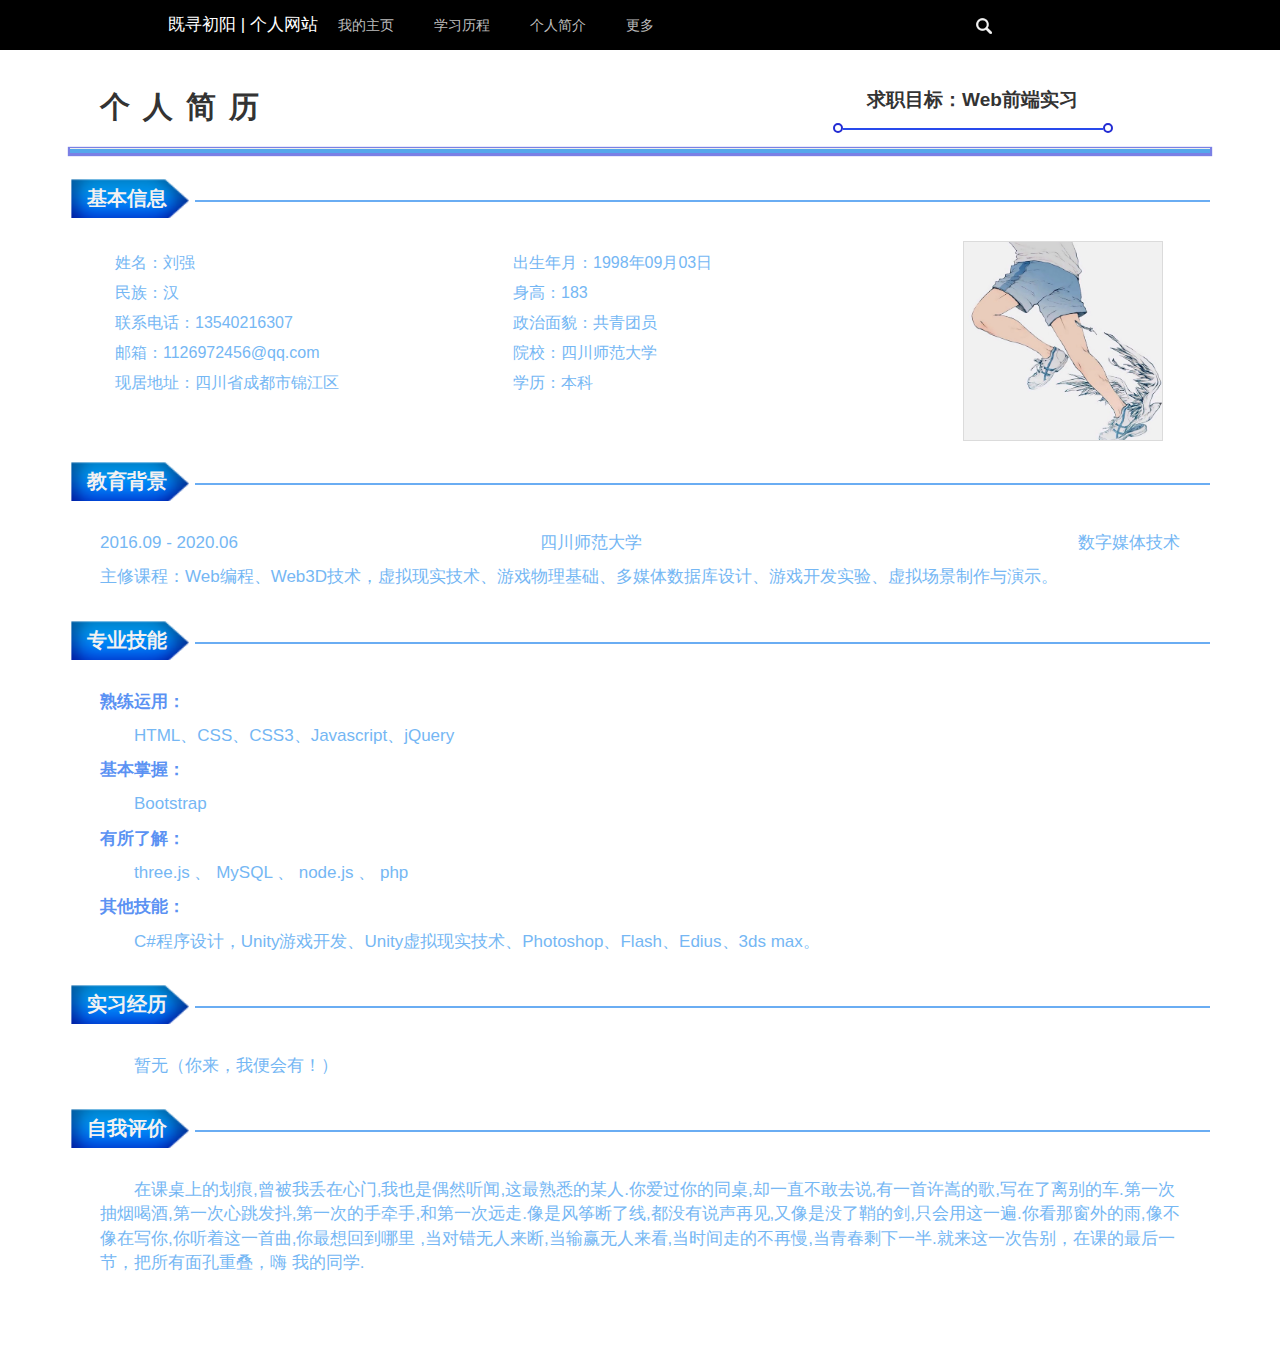
<file: myresume.html>
<!doctype html>
<html>
<head>
<meta charset="utf-8">
<title>我的微简历</title>
<link rel="stylesheet" href="lib/css/bootstrap.css">
<link rel="stylesheet" href="css/base.css">
<link rel="stylesheet" href="css/myresume.css">
<script src="js/jquery.min.js"></script>
<script src="lib/js/bootstrap.js"></script>
<script src="js/base.js"></script>
</head>
<body>
<!--  头部导航栏  -->
	<div class="menu1">
		<nav class="nav1" id="topnav">
			<li>既寻初阳 | 个人网站</li>
			<li><a href="index.html">我的主页</a></li>
			<li><a href="mytimer.html">学习历程</a></li>
			<li><a href="">个人简介</a></li>
			<li><a href="">更多</a>
				<ul class="sub_nav">
					<li><a href="">关于本站</a></li>
					<li><a href="https://www.cnblogs.com/tcxq" target="_blank">我的博客</a></li>
					<li><a href="">联系方式</a></li>
					<li><a href="">找实习ing</a></li>
				</ul>
				</li>
			<div id="search" class="search">
			<form action="" id="form">
				<input type="text" class="input" placeholder="请输入内容..." name="searchtxt" id="searchtxt">
				<span class="search_ico" title="点我搜索"></span>
				</form>
			</div>
			<span class="more1" id="min_button"><img src="images/gengduo.png" alt=""></span>
		</nav>
		<ul class="min_menu" id="min_menu">
		<li><a href="index.html">我的主页</a></li>
		<li><a href="">学习历程</a></li>
		<li><a href="">个人简介</a></li>
		<li><a href="https://www.cnblogs.com/tcxq" target="_blank">我的博客</a></li>
		<li><a href="">联系我</a></li>
		</ul>
	</div>
	
	<!--  简历大标题  -->
	<div class="container big_title">
		<div class="col-md-7"><h2 class="title_h2">个人简历</h2></div>
		<div class="col-md-5"><div class="title_aim"><p>求职目标：Web前端实习</p><span></span><span></span></div></div>
	</div>
	
	<div class="container"><hr class="big_title_hr"></div>

	<!--  小标题  -->
	<div class="container"><div class="small_title"><span>基本信息</span><span></span></div></div>
	
	<!--  基本信息  -->
	<div class="container top_say">
		<div class="col-md-9 top_say_right">
		<!--  表格显示  -->
		<table class="table1 table-responsive">
			<tr>
				<td>姓名：刘强</td>
				<td>出生年月：1998年09月03日</td>
			</tr>
			<tr>
				<td>民族：汉</td>
				<td>身高：183</td>
			</tr>
			<tr>
				<td>联系电话：13540216307</td>
				<td>政治面貌：共青团员</td>
			</tr>
			<tr>
				<td>邮箱：1126972456@qq.com</td>
				<td>院校：四川师范大学</td>
			</tr>
			<tr>
				<td>现居地址：四川省成都市锦江区</td>
				<td>学历：本科</td>
			</tr>
		</table>
		</div>
		<!--  存照  -->
		<div class="col-md-3">
			<div class=" top_say_left"><img src="images/tou_pic.png" alt=""></div>
		</div>
	</div>
	
	<div class="container"><div class="small_title"><span>教育背景</span><span></span></div></div>
	<div class="container">
		<div class="studing_bg">
			<p class="studing_p1"><span>2016.09 - 2020.06</span><span>四川师范大学</span><span>数字媒体技术</span></p>
			<p class="studing_p2">主修课程：Web编程、Web3D技术，虚拟现实技术、游戏物理基础、多媒体数据库设计、游戏开发实验、虚拟场景制作与演示。</p>
		</div>
	</div>
	
	<div class="container"><div class="small_title"><span>专业技能</span><span></span></div></div>
	<div class="container">
		<div class="my_ability">
			<p class="my_ability_p">熟练运用：</p>
			<p class="my_ability_space">HTML、CSS、CSS3、Javascript、jQuery</p>
			<p class="my_ability_p">基本掌握：</p>
			<p class="my_ability_space">Bootstrap</p>
			<p class="my_ability_p">有所了解：</p>
			<p class="my_ability_space">three.js 、 MySQL 、 node.js 、 php</p>
			<p class="my_ability_p">其他技能：</p>
			<p class="my_ability_space">C#程序设计，Unity游戏开发、Unity虚拟现实技术、Photoshop、Flash、Edius、3ds max。</p>
		</div>
	</div>
	
	<div class="container"><div class="small_title"><span>实习经历</span><span></span></div></div>
	<div class="container"><p class="say_myself">暂无（你来，我便会有！）</p></div>
	
	<div class="container"><div class="small_title"><span>自我评价</span><span></span></div></div>
	<div class="container">
		<p class="say_myself">在课桌上的划痕,曾被我丢在心门,我也是偶然听闻,这最熟悉的某人.你爱过你的同桌,却一直不敢去说,有一首许嵩的歌,写在了离别的车.第一次抽烟喝酒,第一次心跳发抖,第一次的手牵手,和第一次远走.像是风筝断了线,都没有说声再见,又像是没了鞘的剑,只会用这一遍.你看那窗外的雨,像不像在写你,你听着这一首曲,你最想回到哪里 ,当对错无人来断,当输赢无人来看,当时间走的不再慢,当青春剩下一半.就来这一次告别，在课的最后一节，把所有面孔重叠，嗨 我的同学.</p>
	</div>
	
	<br><br><br>
</body>
</html>
</file>
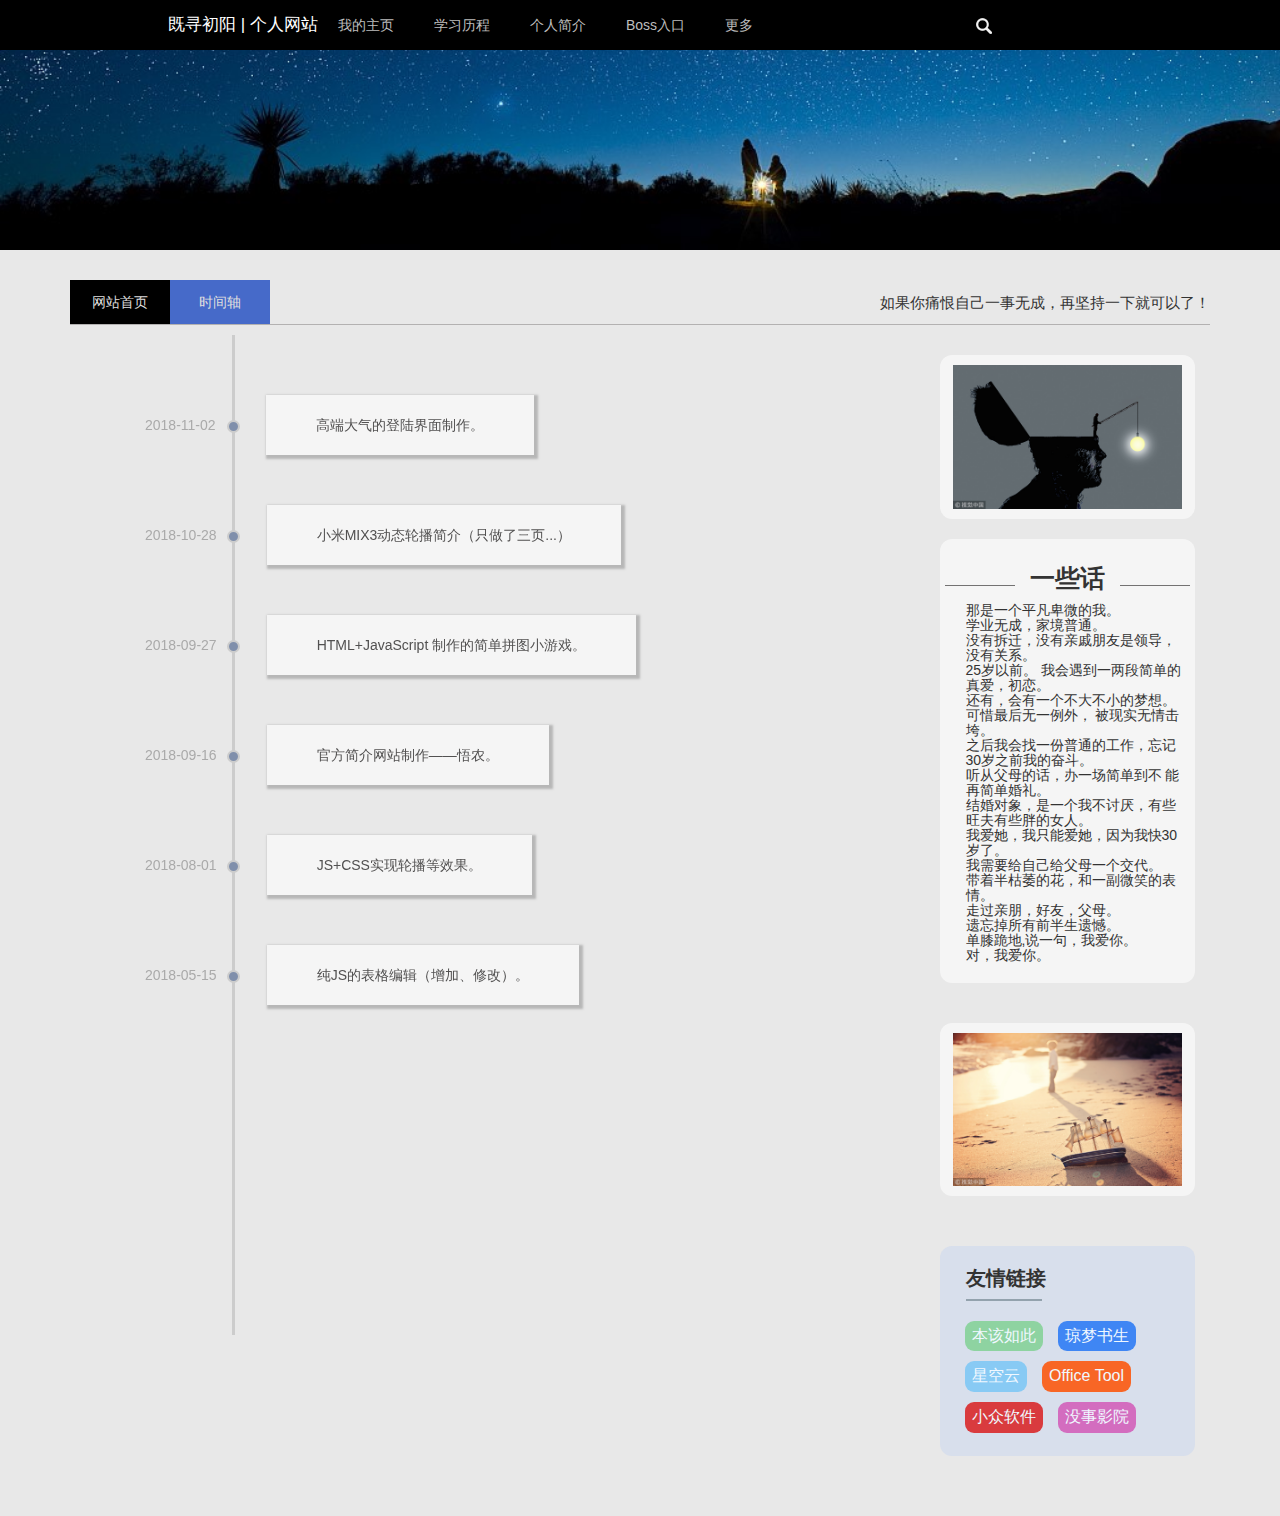
<file: mytimer.html>
<!doctype html>
<html>
<head>
<meta charset="utf-8">
<title>既寻初阳|学习历程</title>
<link rel="stylesheet" href="lib/css/bootstrap.css">
<link rel="stylesheet" href="css/base.css">
<link rel="stylesheet" href="css/mytimer.css">
<script src="js/jquery.min.js"></script>
<script src="lib/js/bootstrap.js"></script>
<script src="js/base.js"></script>
<script src="js/scrollReveal.js"></script>
</head>
<body id="body">

	<!--  头部导航栏  -->
	<div class="menu1">
		<nav class="nav1" id="topnav">
			<li>既寻初阳 | 个人网站</li>
			<li><a href="index.html">我的主页</a></li>
			<li><a href="mytimer.html">学习历程</a></li>
			<li><a href="aboutme.html">个人简介</a></li>
			<li><a href="myResume.html">Boss入口</a></li>
			<li><a href="">更多</a>
				<ul class="sub_nav">
					<li><a href="">关于本站</a></li>
					<li><a href="https://www.cnblogs.com/tcxq" target="_blank">我的博客</a></li>
					<li><a href="myResume.html">找实习ing</a></li>
					<li><a href="404.html">站长入口</a></li>
				</ul>
				</li>
			<div id="search" class="search">
			<form action="" id="form">
				<input type="text" class="input" placeholder="请输入内容..." name="searchtxt" id="searchtxt">
				<span class="search_ico" title="点我搜索"></span>
				</form>
			</div>
			<span class="more1" id="min_button"><img src="images/gengduo.png" alt=""></span>
		</nav>
		<ul class="min_menu" id="min_menu">
		<li><a href="index.html">我的主页</a></li>
		<li><a href="mytimer.html">学习历程</a></li>
		<li><a href="aboutme.html">个人简介</a></li>
		<li><a href="https://www.cnblogs.com/tcxq" target="_blank">我的博客</a></li>
		<li><a href="myResume.php">招聘者入口</a></li>
		<li><a href="admin.php">站长入口</a></li>
		</ul>
	</div>
	
	<div style="background: url(images/title2.jpg) 50% bottom no-repeat;background-size: cover;height: 200px;"></div>
	
	<!--  网站 标签  地址  -->
	<div class="container">
	<div class="body_title"><a href="index.html">网站首页</a><a href="">时间轴</a>
		<p>如果你痛恨自己一事无成，再坚持一下就可以了！</p></div>
	</div>
	
	
	<div class="container">
	<!--  左侧时间轴  -->
	<div class="my_time_list col-md-9">
	<ul class="time_list" id="time_list">
		<li data-scroll-reveal="enter left move 50px over 0.9s">
			<span>2018-11-02</span>
			<a  href="Login/index.html" target="_blank">高端大气的登陆界面制作。<div><img src="images/login_bg.PNG" alt=""></div></a>
			
		</li>
		<li data-scroll-reveal="enter left move 50px over 1.0s">
			<span>2018-10-28</span>
			<a href="Mix3/index.html" target="_blank">小米MIX3动态轮播简介（只做了三页...）<div><img src="images/xiaomi_bg.PNG" alt=""></div></a>
			
		</li>
		<li data-scroll-reveal="enter left move 50px over 1.1s">
			<span>2018-09-27</span>
			<a href="PicGame/level1.html" target="_blank">HTML+JavaScript 制作的简单拼图小游戏。<div><img src="images/picgame_bg.PNG" alt=""></div></a>
			
		</li>
		<li data-scroll-reveal="enter left move 50px over 1.3s">
			<span>2018-09-16</span>
			<a href="">官方简介网站制作——悟农。<div><img src="images/fellfamer_bg.PNG" alt=""></div></a>
			
		</li>
		<li data-scroll-reveal="enter left move 50px over 1.2s">
			<span>2018-08-01</span>
			<a href="TrySomething/index.html" target="_blank">JS+CSS实现轮播等效果。<div><img src="images/jianjie_bg.PNG" alt=""></div></a>
			
		</li>
		<li data-scroll-reveal="enter left move 50px over 1.2s">
			<span>2018-05-15</span>
			<a href="table/index.html" target="_blank">纯JS的表格编辑（增加、修改）。<div><img src="images/biaoge.PNG" alt=""></div></a>
			
		</li>
		<li data-scroll-reveal="enter left move 50px over 0.9s">
			<span>2018-05-06</span>
			<a href="ToBeLover/index.html" target="_blank">HTML5新特性制作的告白网站。<div><img src="images/1.PNG" alt=""></div></a>
			
		</li>
		<li data-scroll-reveal="enter left move 50px over 1.2s">
			<span>2017-12-17</span>
			<a href="dsServer/public/login.html" target="_blank">node.js浅尝则止的电商网站——翻云覆雨楼。<div><img src="images/dsServer_bg.PNG" alt=""></div></a>
			
		</li>
		<li data-scroll-reveal="enter left move 50px over 0.9s">
			<span>2016-10-9</span>
			<a href="">第一次接触HTML等Web知识。</a>
			
		</li>
		</ul>
	</div>
	
	<!--  右侧鸡汤  -->
	<!--  右侧个人简介  -->
		<div class="col-md-3 right">
			<br>
			<div class="right_aboutme">
			<div class="right_pic1"><img src="images/VCG41598776163.jpg" alt="" class="img-responsive"></div>
			</div>
			<br>
			
			<div class="right_aboutme">
				<h3 class="me_title">一些话</h3>
				<p class="first_introduction">
				那是一个平凡卑微的我。<br>学业无成，家境普通。 <br>没有拆迁，没有亲戚朋友是领导，没有关系。<br> 25岁以前。 我会遇到一两段简单的真爱，初恋。<br>还有，会有一个不大不小的梦想。<br>可惜最后无一例外， 被现实无情击垮。 <br>之后我会找一份普通的工作，忘记30岁之前我的奋斗。<br>听从父母的话，办一场简单到不 能再简单婚礼。<br> 结婚对象，是一个我不讨厌，有些旺夫有些胖的女人。<br>我爱她，我只能爱她，因为我快30岁了。<br>我需要给自己给父母一个交代。<br>带着半枯萎的花，和一副微笑的表情。<br> 走过亲朋，好友，父母。 <br>遗忘掉所有前半生遗憾。<br>单膝跪地,说一句，我爱你。<br> 对，我爱你。
				</p>
			</div>
			<br><br>
			<!--  右侧图片  -->
			<div class="right_aboutme">
			<div class="right_pic1"><img src="images/VCG41530826957.jpg" alt="" class="img-responsive"></div>
			</div>
			
			
			<div class="right_wechat">
				<h3 class="me_title2">友情链接</h3>
				<div class="link_border"></div>
				<div class="wechat_pic"><a href="https://www.cnblogs.com/tcxq/" target="_blank">本该如此</a><a href="https://my.qidian.com/author/10069828" target="_blank">琼梦书生</a><a href="https://www.6zhen.cn" target="_blank">星空云</a><a href="https://otp.landian.la/zh-cn/" target="_blank">Office Tool</a><a href="https://www.appinn.com/" target="_blank">小众软件</a><a href="http://www.8mmj.com/" target="_blank">没事影院</a></div>
			</div>
			<br><br>
			<br>

			
		</div>
		
	</div>
	
</body>

<script>
	(function(){
	window.scrollReveal = new scrollReveal({ reset: true});
})();
	
	var timer;
	var time;
	$(document).ready(function(){
	
		//鼠标移入显示图片
		$('.time_list>li').mouseenter(function(){
			var temp=$(this);
			timer=setInterval(function(){
				time+=0.1;
				if(time>1)
					{
						temp.children('a').children('div').stop(true, true).slideDown(600);
						clearInterval(timer);
					}
			},50)
		});
		//鼠标移出隐藏图片
		$('.time_list>li').mouseleave(function(){
			$(this).children('a').children('div').stop(true, true).slideUp(600);
			clearInterval(timer);
			time=0;
		});
		
		
	});
	</script>
</html>
</file>
<file: css/style.css>
.left-section .inner-content {
    position: absolute;
    top: 50%;
    transform: translateY(-50%);
}

* {
    box-sizing: border-box;
}

html,
body {
    margin: 0;
    padding: 0;
}

body {
    font-family: 'Fira Sans', sans-serif;
    color: #f5f6fa;
}

.background {
    position: absolute;
    top: 0;
    left: 0;
    width: 100%;
    height: 100%;
    background: linear-gradient(#0c0e10, #446182);
}

.background .ground {
    position: absolute;
    bottom: 0;
    width: 100%;
    height: 25vh;
    background: #0c0e10;
}

@media (max-width: 770px) {
    .background .ground {
        height: 0vh;
    }
}

.container {
    position: relative;
    margin: 0 auto;
    width: 85%;
    height: 100vh;
    padding-bottom: 25vh;
    display: flex;
    flex-direction: row;
    justify-content: space-around;
}

@media (max-width: 770px) {
    .container {
        flex-direction: column;
        padding-bottom: 0vh;
    }
}

.left-section,
.right-section {
    position: relative;
}

.left-section {
    width: 40%;
}

@media (max-width: 770px) {
    .left-section {
        width: 100%;
        height: 40%;
        position: absolute;
        top: 0;
    }
}

@media (max-width: 770px) {
    .left-section .inner-content {
        position: relative;
        padding: 1rem 0;
    }
}

.heading {
    text-align: center;
    font-size: 9em;
    line-height: 1.3em;
    margin: 2rem 0 0.5rem 0;
    padding: 0;
    text-shadow: 0 0 1rem #fefefe;
}

@media (max-width: 770px) {
    .heading {
        font-size: 7em;
        line-height: 1.15;
        margin: 0;
    }
}

.subheading {
    text-align: center;
    max-width: 480px;
    font-size: 1.5em;
    line-height: 1.15em;
    padding: 0 1rem;
    margin: 0 auto;
}

.dowebok {
    margin-top: 50px;
    text-align: center;
}

.dowebok a {
    padding: 10px 20px;
    border: 1px solid #fff;
    border-radius: 4px;
    color: #fff;
    text-decoration: none;
}

.dowebok a:hover {
    background-color: #000;
}

@media (max-width: 770px) {
    .subheading {
        font-size: 1.3em;
        line-height: 1.15;
        max-width: 100%;
    }
}

.right-section {
    width: 50%;
}

@media (max-width: 770px) {
    .right-section {
        width: 100%;
        height: 60%;
        position: absolute;
        bottom: 0;
    }
}

.svgimg {
    position: absolute;
    bottom: 0;
    padding-top: 10vh;
    padding-left: 1vh;
    max-width: 100%;
    max-height: 100%;
}

@media (max-width: 770px) {
    .svgimg {
        padding: 0;
    }
}

.svgimg .bench-legs {
    fill: #0c0e10;
}

.svgimg .top-bench,
.svgimg .bottom-bench {
    stroke: #0c0e10;
    stroke-width: 1px;
    fill: #5b3e2b;
}

.svgimg .bottom-bench path:nth-child(1) {
    fill: #432d20;
}

.svgimg .lamp-details {
    fill: #202425;
}

.svgimg .lamp-accent {
    fill: #2c3133;
}

.svgimg .lamp-bottom {
    fill: linear-gradient(#202425, #0c0e10);
}

.svgimg .lamp-light {
    fill: #efefef;
}

@keyframes glow {
    0% {
        text-shadow: 0 0 1rem #fefefe;
    }

    50% {
        text-shadow: 0 0 1.85rem #ededed;
    }

    100% {
        text-shadow: 0 0 1rem #fefefe;
    }
}
</file>
<file: css/base.css>
@charset "utf-8";
/* CSS Document */
*
{
	user-select: none;
}
.divb
{
	border: 1px solid #524F4F;
}
ul,li
	{
		list-style: none;
	}
	a
	{
		text-decoration: none;
		color: #555;
	}
	a:hover
	{
		text-decoration: none;
		color:  #00A7EB;
	}
	.menu1
	{
		min-height: 50px;
		line-height: 50px;
		width: 100%;
		background-color: #000;
	}
	.nav1
	{
		height: 50px;
		width: 80%;
		margin: 0 auto;
	}
	.nav1 li:first-child
	{
		color: white;
		font-size: 17px;
		margin-left: 40px;
		user-select: none;
		-webkit-user-select: none;
		-moz-user-select: none;
		-ms-user-select: none;
	}
	.nav1 li
	{
		float: left;
		position: relative;
	}
	.nav1 li a
	{
		color: #bdbdbd;
		padding: 0 20px;
		display: inline-block;
	}
	.nav1 li a:hover
	{
		color: #fff;
	}
	.sub_nav
	{
		position: absolute;
		top: 50px;
		width: 160px;
		background: #EEE;
		left: -20px;
		display: none;
		padding-bottom: 10px;
	}
	.sub_nav li
	{
		clear: left;
		height: 35px;
		line-height: 35px;
		position: relative;
		width: 150px;
		padding: 5px 20px;
	}
	.sub_nav li:first-of-type
	{
		margin-left: 0px;
	}
	.sub_nav li a
	{
		font-size: 15px;
		font-weight: 400;
		color: #404040;
		line-height: 28px;
		margin-left: -35px;
	}
	.sub_nav li:first-of-type a
	{
		margin-left: -35px;
	}
	.sub_nav li a:hover
	{
		color: #000;
		border-left: 2px solid #000;
	}
	.search
	{
		position: relative;
		width: 0%;
		min-width: 30px;
		height: 50px;
		float: right;
		margin-right: 15%;
		overflow: hidden;
		-webkit-transition:width 0.3s;
		-moz-transition:width 0.3s;
		transition: width 0.3s;
		-webkit-backface-visibility:hide;
	}
	.input
	{
		position: absolute;
		top: 10px;
		right: 0;
		border: none;
		outline: nonde;
		width: 98%;
		height: 30px;
		line-height: 30px;
		z-index: 10;
		font-size: 16px;
		color: #333;
		padding-left: 5px;
	}
	.search_ico
	{
		width: 30px;
		height: 50px;
		display: block;
		position: absolute;
		right: 0;
		top: 0;
		padding: 0;
		margin: 0;
		line-height: 60px;
		cursor: pointer;
		background: #000 url(../images/searchbg.png) no-repeat center;
		z-index: 11;
	
	}
	.search_open { width: 200px; }
.more1
{
	display: none;
}

.body_title
{
	margin-top: 30px;
	width: 100%;
	height: 45px;
	border-bottom:1px solid #B3B1B1;

}

.body_title a
{
	display: block;
	float: left;
	width: 100px;
	height: 100%;
	color: #DFDEDE;
	line-height: 45px;
	text-align: center;
	background: #000;
}
.body_title a:hover
{
	color:#6EAFF3;
}
.body_title a:nth-of-type(2)
{
	background:#466AC9;
}
.body_title p
{
	line-height: 45px;
	font-size: 15px;
	float: right;
}

.min_menu
{
	display: none;
}
@media screen and (min-width:1600px)
{
	.nav1
	{
		width: 70%;
	}
	.nav1 li:first-of-type
	{
		margin-left: 8%;
	}
}
@media screen and (max-width:1150px)
{
	.search
	{
		display: none;
	}
	.nav1
	{
		width: 90%;
	}
}

@media screen and (max-width:990px)
{
	.body
	{
		width: 100%;
		overflow: hidden;
		margin: 0;
		padding: 0;
	}
	.menu1
	{
		width: 100%;
		min-height: 100px;
	}
	.nav1
	{
		min-height: 100px;
	}
	.nav1 li
	{
		display: none;
	}
	.search
	{
		display: none;
		opacity: 0;
	}
	.nav1 li:first-child
	{
		display: block;
		font-size: 30px;
		margin-left: 40px;
		margin-top: 2.5%;
		user-select: none;
		-webkit-user-select: none;
		-moz-user-select: none;
		-ms-user-select: none;
	}
	.more1
	{
		display: block;
		width: 70px;
		height: 100px;
		float: right;
		margin-top: 10px;
		overflow: hidden;
	}
	.more1 img
	{
		width: 70px;
		position: relative;
		left: -2px;
	}
	.min_menu1
	{
		width: 75px;
		display: none;
		margin-top: 100px;
		color: #bdbdbd;
		background-color: orange;
	}
	.min_menu1 li:first-child a
	{
		color: #7DB5F0;
	}
	.min_menu li a
	{
		font-size: 50px;
		display: block;
		padding: 20px 20px;
	}
	.body_title
	{
		height: 80px;
	}
	.body_title a
	{
		width: 190px;
		line-height: 80px;
	}
	.body_title p
	{
		display: none;
	}
	.body_title a
	{
		font-size: 43px;
	}
	.container
	{
		width: 100%;
	}

}
</file>
<file: css/aboutme.css>
@charset "utf-8";
/* CSS Document */
body
{
	margin: 0;
	padding: 0;
	background-color: #E8E8E8;
}

.introduction {
	background: rgba(248,247,247,0.8);
	margin-top: 15px;
	border-radius: 3px;
}

.top_div {
	width: 100%;
	height: 200px;
	background: url(../images/div_bg1.png) 100% no-repeat ;
	background-size: contain;
	position: relative;
}
.top_pic
{
	margin-left: 5px;
	width: 110px;
	height: 110px;
	background: linear-gradient(to top right, rgba(0,153,255,.9), rgba(42,228,197,.7));
	border-radius: 50%;
	margin-top: 60px;
}
.top_pic img
{
	width: 108px;
	margin: 1px 1px;
}
.top_pic:hover
{
	background: linear-gradient(to top right,rgba(153,80,100,0.9),rgba(165,111,205,1.00));
}
.top_div div
{
	float: left;
}





.top_p {
	margin-top: 52px;
	margin-left: 20px;
}

.detailed {
	width: 100%;
	padding: 20PX 10PX;
	font-size: 15px;
	text-indent: 2em;
}

.introduction_title {
	width: 130px;
	border-bottom: 1px dotted #555;
	background: url(../images/title_bg2.png) 100% no-repeat;
	background-size: contain;
}
.introduction_title p
{
	font-size: 18px;
	font-weight:700;
	padding-left: 10px;
}

.add1 {
	width: 150px;
}

.add2 {
	padding-left: 20px;
	padding-bottom: 20px;
	text-indent: 0;
}

.my_pic {
	width: 60%;
	margin: 10px auto;
	margin-bottom: 50px;
}
.my_pic img
{
	width:100%;
}

.add3 {
	font-weight: 600;
}

@media screen and (max-width:990px)
{
	.top_div
	{
		background: none;
		margin-bottom: 200px;
	}
	.top_pic
	{
		width: 304px;
		height: 304px;
		margin-left: 15px;
	}
	.top_pic img
	{
		width: 300px;
		height: 300px;
		margin: 2px 2px;
	}
	.top_p
	{
		margin-top: 100px;
		margin-left: 60px;
	}
	.top_p h3
	{
		font-size: 50px;
	}
	.top_p p
	{
		font-size: 30px;
	}
	.introduction_title
	{
		width: 240px;
	}
	.introduction_title p
	{
		font-size: 35px;
	}
	.add1
	{
		width: 280px;
	}
	.detailed
	{
		font-size: 30px;
	}
	.my_pic
	{
		width: 95%;
	}
}
</file>
<file: css/myresume.css>
@charset "utf-8";
/* CSS Document */
.top_say
{
	
}

.top_say_left {
	margin-top: 23px;
	width: 200px;
	height: 200px;
	border: 1px solid rgba(219,219,219,1.00);
	margin-left: 23px;
	overflow: hidden;
}
.top_say_left img
{
	height: 100%;
}

.top_say_right {
	height: 100%;
}

.big_title {
	margin-top: 20px;
	padding-bottom: 10px;
}

.title_h2 {
	font-weight: 800;
	letter-spacing: 13px;
	text-indent: 15px;
}

.title_aim {
	position: relative;
	width: 260px;
	height: 60px;
	margin: 0 auto;
	border-bottom: 2px solid rgba(40,74,236,1.00);
}
.title_aim p
{
	font-size: 19px;
	font-weight: 600;
	text-align: center;
	line-height: 60px;
}
.title_aim span:nth-of-type(1)
{
	width: 10px;
	height: 10px;
	border: 2px solid rgba(34,43,211,1.00);
	border-radius: 50%;
	position: absolute;
	bottom: -5px;
	left: -10px;
}
.title_aim span:nth-of-type(2)
{
	width: 10px;
	height: 10px;
	border: 2px solid rgba(34,43,211,1.00);
	border-radius: 50%;
	position: absolute;
	bottom: -5px;
	right: -10px;
}
.big_title_hr {
	height: 4px;
	background:rgba(85,167,235,1.00);
	width: 100%;
	margin: 5px auto;
	box-shadow: 0 1px 1px 2px rgba(34,43,211,0.6);
}

.small_title {
	height: 40px;
	width: 100%;
	margin: 0 auto;
	margin-top: 20px;
	position: relative;
}
.small_title span:nth-of-type(1)
{
	background: url(../images/small_title.png) no-repeat;
	background-size: cover;
	height: 40px;
	width: 120px;
	z-index: 10;
	position: absolute;
	font-size: 20px;
	line-height: 40px;
	font-weight: 600;
	color:#F3F1F1;
	text-indent: 17px;
}
.small_title span:nth-of-type(2)
{
	height: 2px;
	width: 89%;
	background: rgba(106,173,243,1.00);
	position: absolute;
	top: 55%;
	right: 0;
}

.table1 {
	font-size: 16px;
	margin-top: 30px;
	margin-left: 30px;
	color: rgba(117,183,244,1.00);
}
.table1 tr
{
	height: 30px;
}
.table1 td{
	width: 400px;
}

.studing_bg {
	width: 100%;
	color: rgba(117,183,244,1.00);
	font-size: 17px;
	padding-top: 30px;
	padding-left: 30px;
	padding-right: 30px;
}

.studing_p1 {
	
}
.studing_p1 span:nth-of-type(1)
{
	float: left;
}
.studing_p1 span:nth-of-type(2)
{
	margin-left: 28%;
}
.studing_p1 span:nth-of-type(3)
{
	float: right;
}

.studing_p2 {
	
}

.my_ability {
	width: 100%;
	font-size: 17px;
	padding-top: 30px;
	padding-left: 30px;
	padding-right: 30px;
}
.my_ability_p{
	margin-right: 20px;
	color:rgba(91,146,243,1.00);
	font-weight: 600;
}
.my_ability_space{
	color: rgba(117,183,244,1.00);
	margin-left: 2em;
}

.say_myself {
	width: 100%;
	color: rgba(117,183,244,1.00);
	font-size: 17px;
	padding-top: 30px;
	padding-left: 30px;
	padding-right: 30px;
	text-indent: 2em;
}

.input_div
{
	margin-top: 26vh;
}
.my_input
{
	width: 100%;
	height: 420px;
}
.my_input img
{
	height: 120px;
}
.cebter_p
{
	text-align: center;
}
.cebter_p a
{
	color: #388DE7;
}
.cebter_p a:hover
{
	color: #E74D4F;
}
.my_input p
{
	font-size: 15px;
}
.myform
{
	width: 280px;
	margin: 0 auto;
}
.input_1
{
	float: left;
	height: 30px;
	margin-top: 2px;
}
.myform button
{
	float: left;
	margin-left: 20px;
}
.error {
	clear: both;
	color: #F03D40;
	-webkit-animation-delay:1s;
	animation: errorp 0.6s;
	display: none;
}
@keyframes errorp
{
	0%{margin-left: 0;}
	25%{margin-left: 10px;}
	50%{margin-left: 0px;}
	75%{margin-left: 10px;}
	100%{margin-left: 0px;}
}


@media screen and (max-width:990px)
{
	.container{
		width: 100%;
		margin: 0;
	}
	.title_h2
	{
		font-size: 43px;
	}
	.title_aim
	{
		width: 400px;
	}
	.title_aim p
	{
		font-size: 30px;
	}
	.small_title
	{
		height: 70px;
	}
	.small_title span:nth-of-type(1)
	{
		background-size: cover;
		height: 70px;
		width: 200px;
		line-height: 70px;
		font-size: 30px;
		padding-left: 10px;
	}
	.table1
	{
		font-size: 26px;
	}
	.table1 td{
		width: 450px;
	}
	.top_say_left{
		margin: 20px auto;
	}
	.my_ability_p
	{
		font-size: 28px;
	}
	.studing_bg,.my_ability_space,.say_myself{
		font-size: 26px;
	}
	.input_div
	{
		margin-top: 35vh;
	}
	.my_input img
{
	height: 200px;
}
.my_input h3,p
{
	text-align: center;
	font-size: 43px;
}
.my_input p
{
	font-size: 29px;
}
	.myform
{
	width: 410px;
	margin: 0 auto;
}
	.input_1
{
	font-size: 29px;
	float: left;
	height: 55px;
	width: 300px;
	margin-top: 2px;
	border-top: 1px solid #8C8C8C;
}
	.myform button
{
	font-size: 24px;
	float: left;
	width: 80px;
	height: 55px;
}
	
}
</file>
<file: css/mytimer.css>
@charset "utf-8";
/* CSS Document */
body
		{
			margin: 0;
			padding: 0;
			background-color: #E8E8E8;
		}
	.time_list
		{
			list-style: none;
		}
	.time_list li
		{
			margin: 10px 20px;
			line-height: 40px;
			display: block;
			clear: both;
		}
	.time_list li a
		{
			text-decoration: none;
			color: #525151;
			margin-left: 50px;
			margin-top: 50px;
			background: rgba(248,247,247,0.8);
			display: block;
			float: left;
			box-shadow: 2px 2px 2px 2px rgba(150,150,150,0.6);
			padding: 10px 50px;
			position: relative;
			transition: all ease 0.9s;
			webkit-transition:all ease 1s;
			moz-transition:all ease 1s;
		}
	.time_list li span
		{
			display: block;
			float: left;
			margin-top: 60px;
			color: #AAAAAA;
		}
	.time_list:before
		{
			content: '';
			position: absolute;
			top: 0;
			bottom: 0;
			width: 3px;
			background: #ccc;
			left: 172px;
			margin-left: -10px;
		}
	.time_list li span:after
		{
			content: '';
			position: absolute;
			height: 13px;
			width: 13px;
			background: #808FAB;
			border: 2px solid #ccc;
			border-radius: 50%;
			left: 82px;
			margin-top:15px;
		}
	.time_list li:hover  a
		{
			color:skyblue;
			padding-right: 180px;
		}
		.time_list li:hover span:after
		{
			background: #6176DF;
		}
		.time_list li:hover span
		{
			color: #000;
		}
		.time_list li div{
			clear:both;
			margin-left:0px;
			overflow:hidden;
			display:none;
			height:100px;
			width:213px;
			margin-bottom:15px;
		}
		.time_list li img{
			height:100%;
			transition:0.5s;
		}
		.time_list li img:hover
		{
			height:105%;
		}

/* 时间轴调整 */




/*右侧 关于我*/
.right_aboutme
{
	width: 100%;
	border-radius: 12px;
	overflow: hidden;
	background: rgba(248,247,247,0.8);
}
.right_aboutme p
{
	margin-left: 10%;
	line-height: 15px;
	margin-top: 3px;
	margin-bottom: 0;
}
.me_title
{
	text-align: center;
	font-size: 1.8em;
	font-weight: 800;
	margin-top: 10%;
	margin-left: 0;
	position: relative;
}
.me_title::before
{
	content: '';
	width: 70px;
	height: 1px;
	background:#737272;
	position: absolute;
	top: 20px;
	right: 180px;
}
.me_title::after
{
	content: '';
	width: 70px;
	height: 1px;
	background:#737272;
	position: absolute;
	top: 20px;
	left: 180px;
}
.me_title2
{
	font-size: 20px;
	font-weight: bolder;
	margin-left: 10%;
}
.link_border
{
	margin-left: 10%;
	width: 30%;
	height: 2px;
	background: rgba(147,162,173,1.00);
	transition: 0.7s ease;
	-webkit-transition: 0.7s ease;
	-moz-transition: 0.7s ease;
	-ms-transition: 0.7s ease;
}
.right_wechat:hover .link_border
{
	width: 40%;
	background: #555;
}

.wechat_pic
{
	width: 80%;
	padding-bottom: 20px;
	margin: 20px 10px;
}
.right_wechat a
{
	font-size: 16px;
	display: inline-block;
	padding: 4px 7px;
	background: #8ED3A1;
	border-radius: 9px;
	color: aliceblue;
	float: left;
	margin-left: 15px;
	margin-bottom: 10px;
	transition: 0.4s;
	-webkit-transition: 0.6s;
	-moz-transition: 0.6s;
	-ms-transition: 0.6s;
}
.right_wechat a:hover
{
	border-radius: 0;
	text-shadow: -1px 3px 1px rgba(0,0,0,0.2);
}
.right_wechat a:nth-of-type(2)
{
	background:#3F86F4;
}
.right_wechat a:nth-of-type(3)
{
	background: #88CAF4;
}
.right_wechat a:nth-of-type(4)
{
	background:#F86625;
}
.right_wechat a:nth-of-type(5)
{
	background:#D93B3E;
}.right_wechat a:nth-of-type(6)
{
	background:#D36DBF;
}

.first_introduction
{
	margin-top: 20px;
	margin-right: 10px;
	padding-bottom: 20px;
}


.top_title {
	display: none;
	width: 100%;
	height: 36px;
	text-align: center;
	font-weight: 500;
	font-size: 20px;
	color: rgba(209,202,202,1.00);
	background-color: rgba(50,50,50,0.71);

}

.right_wechat {
	border-radius: 12px;
	width: 100%;
	height: 210px;
	background-color:rgba(180,201,244,0.30);
	margin-top: 50px;
	padding-top: 1px;
}
.right_pic1 {
	width: 90%;
	margin: 10px auto;
	overflow: hidden;
}
.right_pic1 img
{
	transition: 0.5s;
	-webkit-transition: 0.5s;
	-moz-transition: 0.5s;
	-ms-transition: 0.5s;
}
.right_pic1 img:hover
{
	transform: scale(1.1);
}



@media screen and (max-width: 600px)
	{
		
		.time_list li span
		{
			clear: both;
			margin-left: 35px; 
		}
		.time_list li a
		{
			margin-top: 0;
		}
		.time_list:before
		{
			left: 88px;
			height: 200%;
		}
		.time_list li span:after
		{
			left:74px;
		}

	}

@media screen and (max-width: 990px)
{
	.container
	{
		margin: 0;
		padding: 0;
		width: 100%;
	}
	.my_time_list
	{
		height: 1400px;
	}
	.time_list
	{
		height: 100%;
		font-size: 25px;
		font-weight: 600;
	}
	
	.time_list li
		{
			margin: 10px 20px;
			line-height: 80px;
			padding: 30px 0;
			display: block;
			clear: both;
		}
	.time_list li span
		{
			clear: both;
			margin-left: -30px;
			margin-top: 30px;
		}
	.time_list:before
		{
			width: 4px;
			left: 210px;
			height: 100%;
		}
	.time_list li span:after
		{
			border: 5px solid #ccc;
			width: 25px;
			height: 25px;
			left:115px;
			margin-top: 25px;
		}
	.time_list li a
		{
			margin-top: 20px;
			margin-left: 80px;
		}
	
	.time_list li:hover  a
		{
			color:skyblue;
			padding-right: 30px;
		}
	.right_aboutme p
	{
		padding-top: 15px;
		padding-bottom: 40px;
		font-size: 35px;
		line-height: 41px;
	}
	.me_title
	{
		font-size: 43px;
	}
	.me_title::before
	{
		content: '';
		width: 150px;
	}
	.me_title::after
	{
		width: 150px;
	}
	.me_title2
	{
		font-size: 40px;
	}
	.right_wechat
	{
		height: 280px;
	}
	.wechat_pic
	{
		margin-left: 10%;
	}
	.wechat_pic a
	{
		font-size: 35px;
	}
	
}
</file>
